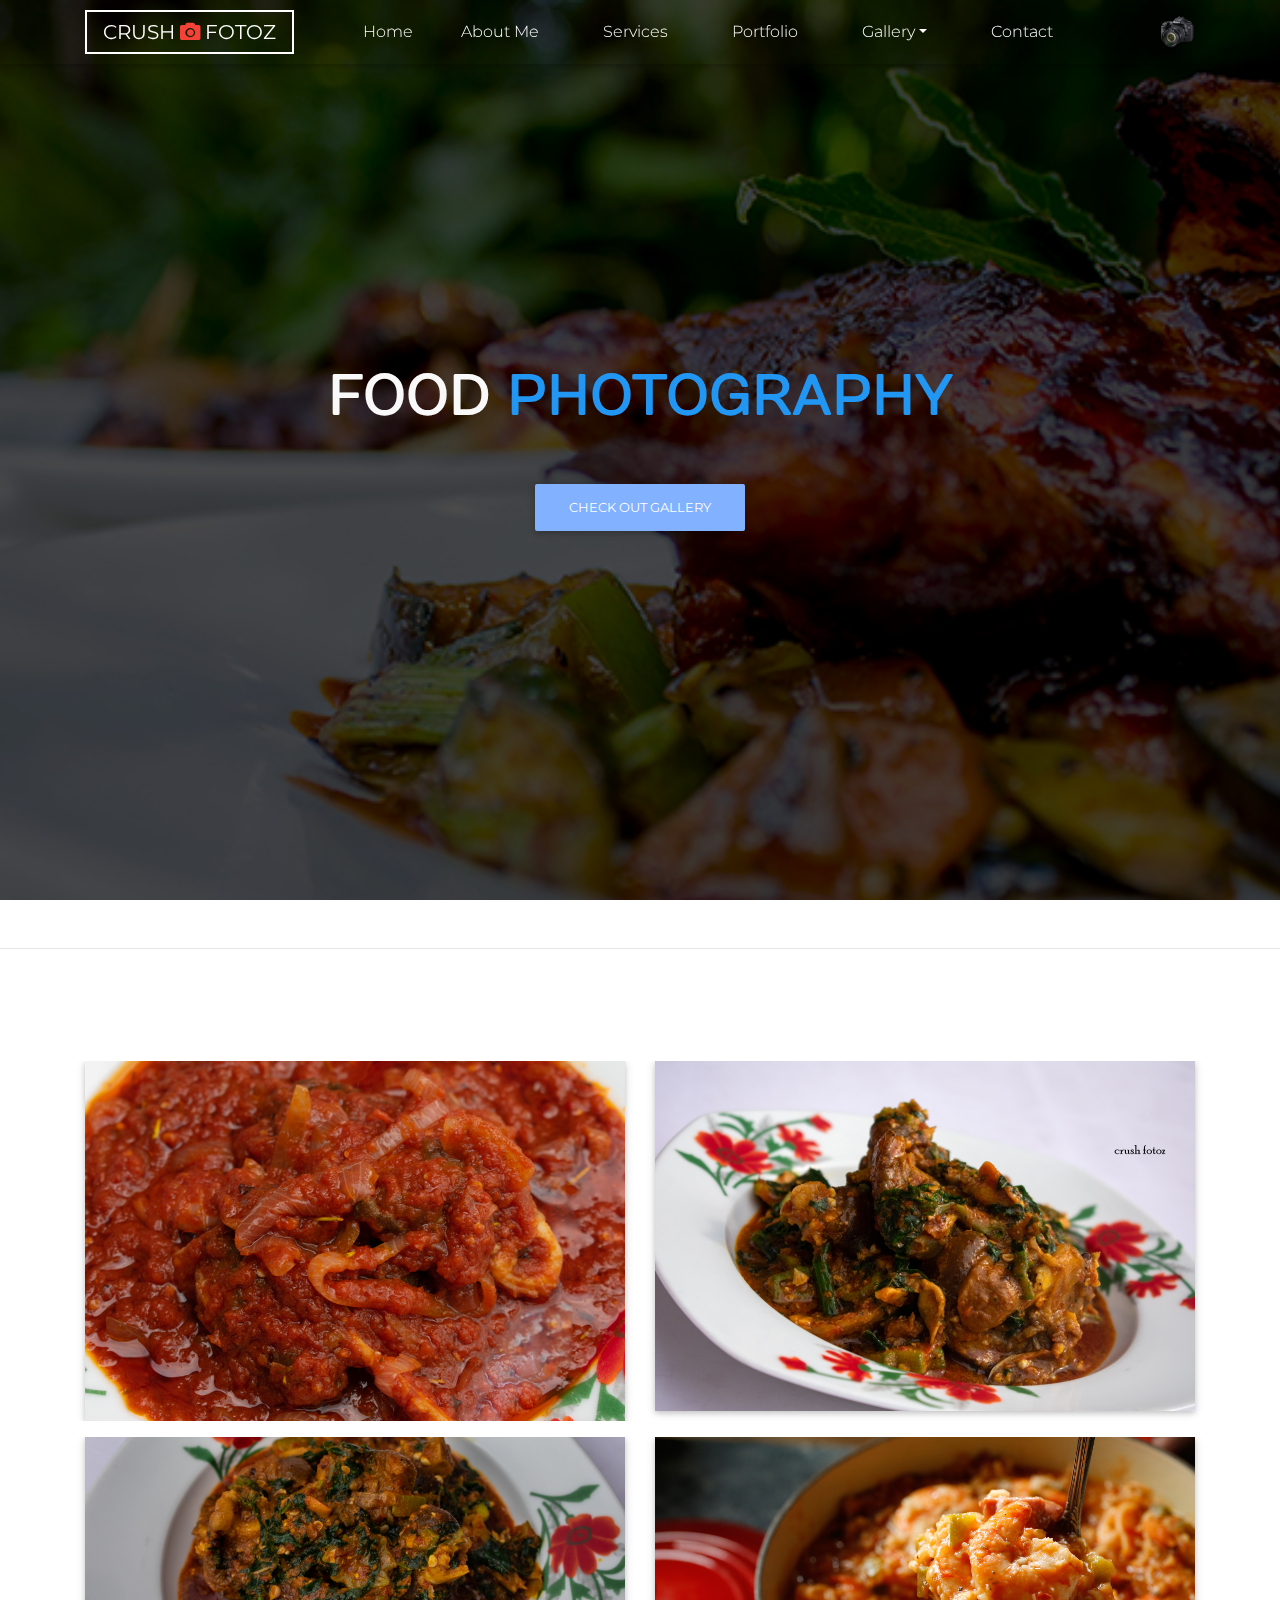
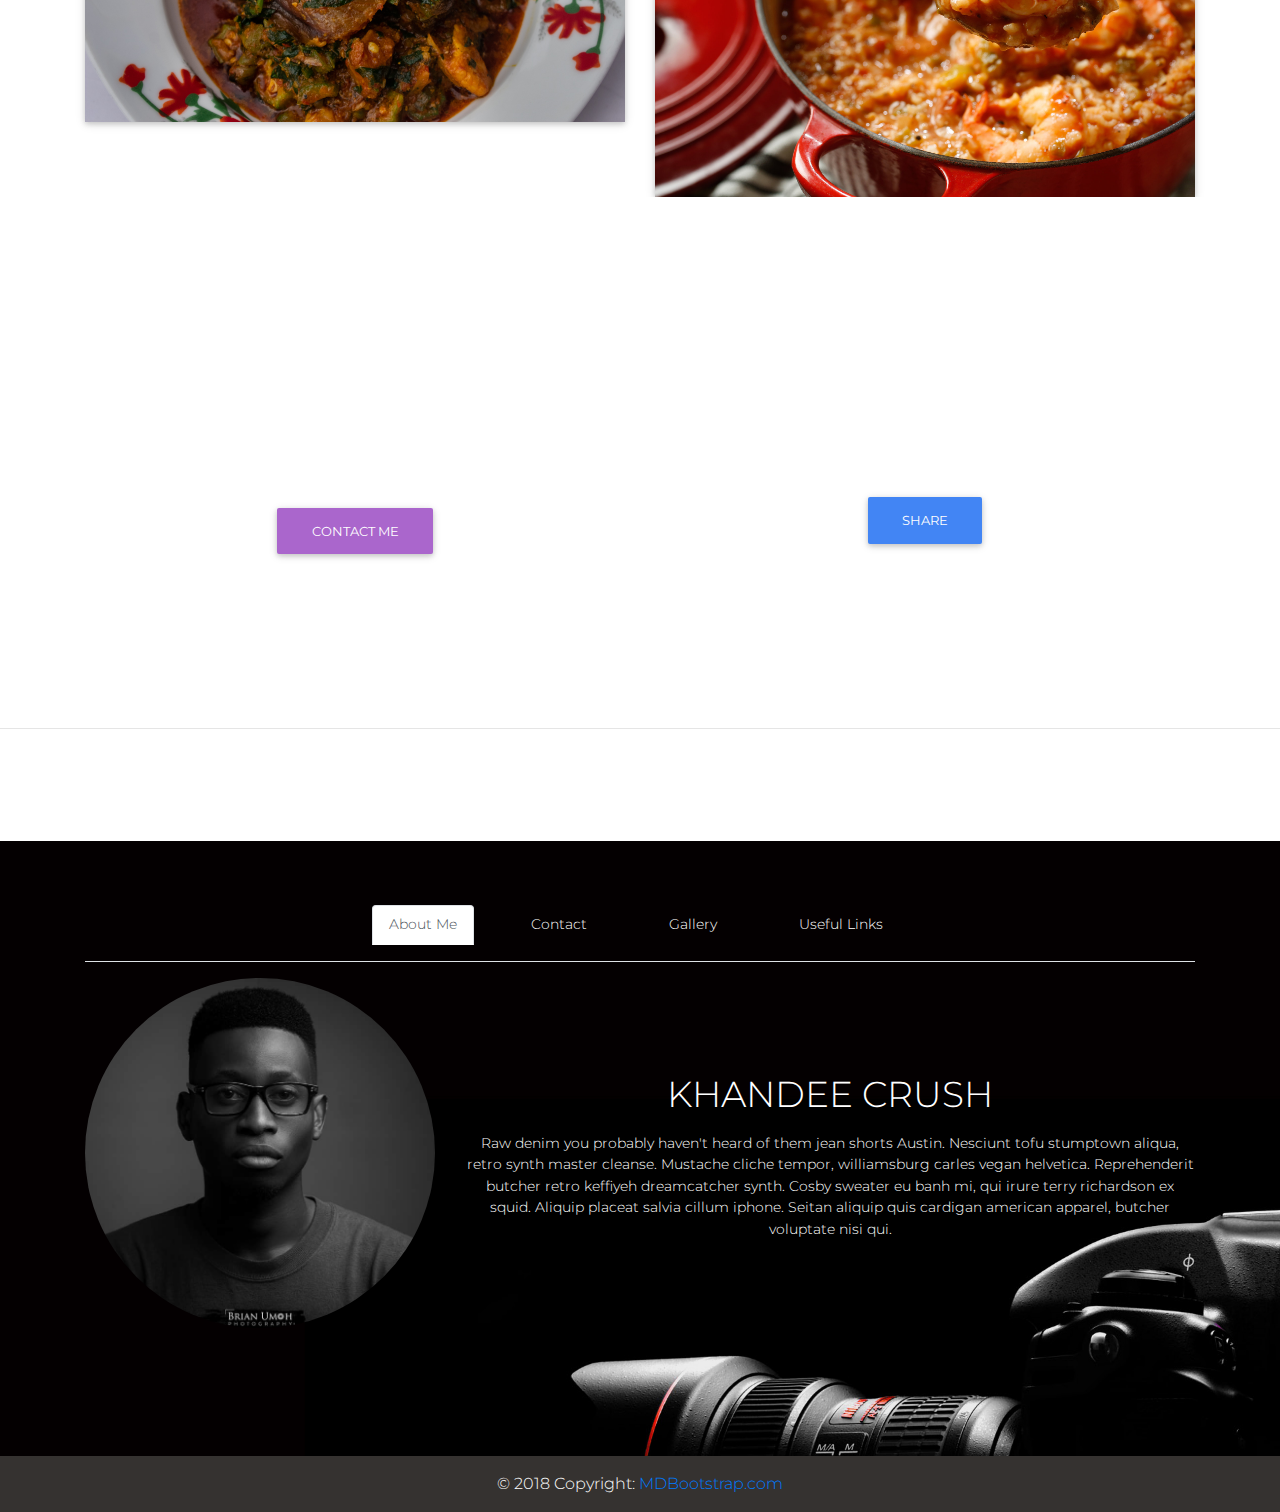
<file: food.html>
<!DOCTYPE html>
<html lang="en">
<head>
  <meta charset="utf-8">
  <meta content="width=device-width, initial-scale=1, shrink-to-fit=no"
        name="viewport">
  <meta content="ie=edge"
        http-equiv="x-ua-compatible">
  <title>Crush | Photoz</title>
  <link href="https://fonts.googleapis.com/css?family=Montserrat+Alternates"
        rel="stylesheet">
  <link href="https://fonts.googleapis.com/css?family=Numans" rel="stylesheet">

  <link href="https://fonts.googleapis.com/css?family=Rye"
        rel="stylesheet">
  <link href="https://fonts.googleapis.com/css?family=Montserrat"
        rel="stylesheet"><!-- Font Awesome -->
  <link href="https://use.fontawesome.com/releases/v5.7.0/css/all.css"
        rel="stylesheet"><!-- Bootstrap core CSS -->
  <link href="css/bootstrap.min.css"
        rel="stylesheet"><!-- Material Design Bootstrap -->
  <link href="css/mdb.min.css"
        rel="stylesheet"><!-- Your custom styles (optional) -->
  <link href="css/beauty.css"
        rel="stylesheet">
        <style>
            a:hover, .dropdown:hover .dropdown-toggle {
              background-color: slategray;;
              border-radius:10px;
            }
            </style>
</head>
<body>
  <!-- Main navigation -->
  <header>
    <nav class="navbar navbar-dark navbar-expand-md fixed-top scrolling-navbar container-fluid">
      <div class="container">
        <a class="navbar-brand px-0" href="index.html"><strong class="crush-brand px-3 py-2" style="font-family: 'Montserrat', sans-serif;">CRUSH <span class="red-text"><i class="fas fa-camera"></i></span> FOTOZ</strong></a>
        <button class="navbar-toggler" type="button" data-toggle="collapse" data-target="#navbarTogglerDemo02"
          aria-controls="navbarTogglerDemo02" aria-expanded="false" aria-label="Toggle navigation">
          <span class="navbar-toggler-icon"></span>
        </button>
        <div class="collapse navbar-collapse"
             id="navbarTogglerDemo02">
          <ul class="navbar-nav mx-auto smooth-scroll">
            <li class="nav-item px-2">
              <a class="nav-link"
                  href="index.html">Home <span class="sr-only">(current)</span></a>
            </li>
            <hr class="py-0 my-0">
            <li class="nav-item px-4">
              <a class="nav-link"
                  data-offset="90"
                  href="about.html">About Me</a>
            </li>
            <hr class="py-0 my-0">
            <li class="nav-item px-4">
              <a class="nav-link"
                  
                  href="services.html"
                  data-offset="90">Services</a>
                  
            </li>
            <hr class="py-0 my-0">
            
            <li class="nav-item px-4">
              <a class="nav-link"
                  data-offset="90"
                  href="portfolio.html">Portfolio</a>
            </li>
            <hr class="py-0 my-0">
            <li class="nav-item px-4 dropdown">
              <a class="nav-link dropdown-toggle"
                  data-toggle="dropdown"
                  role="hover"
                  aria-haspopup="true"
                  aria-expanded="false"
                  data-offset="30">Gallery</a>
              <ul class="dropdown-menu text-center font-weight-bold" style="background-color:#353230">

                <li class="nav-item font-weight-bold px-2 py-0">
                  <a href="outdoor.html" class="nav-link white-text">Outdoor Photos</a>
                </li>
                <hr class="py-0 my-0">
                <li class="nav-item font-weight-bold px-2 py-0">
                  <a href="beauty.html" class="nav-link white-text">Beauty Photos</a>
                </li>

                <li class="nav-item font-weight-bold px-2 py-0">
                  <a href="food.html" class="nav-link white-text">Food Gallery</a>
                </li>
                <hr class="py-0 my-0">
                <li class="nav-item font-weight-bold px-2 py-0">
                  <a href="portrait.html" class="nav-link white-text">Portrait Photos</a>
                </li>
              </ul>
            </li>
            <hr class="py-0 my-0">
            <li class="nav-item px-4">
              <a class="nav-link"
                  data-offset="90"
                  data-toggle="modal"
                  href="#exampleModal">Contact</a>
                  
            </li>
          </ul><!-- Social Icon  -->
          <ul class="navbar-nav ml-auto nav-flex-icons">
            <li class="nav-item avatar">
              <a class="nav-link p-0"
                  href="#"><img alt="avatar image"
                   class="rounded-circle z-depth-0"
                   height="35"
                   src="images/7d-side-icon.png"></a>
            </li>
          </ul>
        </div>
      </div>
    </nav><!-- Navbar -->
    <div class="view jarallax mb-5"
    data-jarallax='{"speed": 0.2}'
    style="background-image: url('Food Photography/food background 5.png'); background-repeat: no-repeat; background-size: cover; background-position: center center;">
 <!-- Mask & flexbox options-->
 <div class="mask rgba-black-strong d-flex justify-content-center align-items-center">
   <!-- Content -->
   <div class="container">
     <!--Grid row-->
     <div class="row px-1">
       <!--Grid column-->
       <div class="col-md-12 white-text text-center">
         <h1 class="display-4 mb-0 pt-md-5 pt-5 text-uppercase font-weight-bold wow fadeInDown"
             data-wow-delay="0.3s"
             style="font-family: 'Numans', sans-serif; color:#f9f9f9">Food<a class="blue-text font-weight-bold"> Photography</a></h1>
         
         <div class="wow fadeInDown py-5"
              data-wow-delay="0.3s">
           <a href="#Gallery" class="btn btn-light-blue">Check out gallery</a>
         </div>
       </div><!--Grid column-->
     </div><!--Grid row-->
   </div><!-- Content -->
 </div><!-- Mask & flexbox options-->
</div><!-- Full Page Intro -->




<hr class="py-5 mt-5">


<section class="container" id="Gallery">
<div class="row">
        <div class="col-md-6 mb-3 view zoom">
  
                <a href="Food Photography/food 4.jpg">
                  <img src="Food Photography/food 4.jpg" class="img-fluid z-depth-1"
                  alt="Responsive image">
                </a>
            
              </div>
              <!-- Grid column -->
            
              <!-- Grid column -->
              <div class="col-md-6 mb-3 view zoom">
            
                <a href="Food Photography/food 1.jpg">
                  <img src="Food Photography/food 1.jpg" class="img-fluid z-depth-1"
                  alt="Responsive image">
                </a>
            
              </div>

              <div class="col-md-6 mb-3 view zoom">
  
                    <a href="Food Photography/food 2.jpg">
                      <img src="Food Photography/food 2.jpg" class="img-fluid z-depth-1"
                      alt="Responsive image">
                    </a>
                
                  </div>
                  <!-- Grid column -->
                
                  <!-- Grid column -->
                  <div class="col-md-6 mb-3 view zoom">
                
                    <a href="Food Photography/food 3.jpg">
                      <img src="Food Photography/food 3.jpg" class="img-fluid z-depth-1"
                      alt="Responsive image">
                    </a>
                
                  </div>
</div>
</section>


<section>
  
  <div class="modal fade" id="exampleModal" tabindex="-1" role="dialog" aria-labelledby="exampleModalLabel" aria-hidden="true">
    <div class="modal-dialog modal-lg wow animated zoomIn" role="document">
      <div class="modal-content">
        <div class="modal-header">
          <h5 class="modal-title text-uppercase" id="exampleModalLabel">Contact <span class="purple-text">Me</span> </h5>
          <button type="button" class="close" data-dismiss="modal" aria-label="Close">
            <span aria-hidden="true">&times;</span>
          </button>
        </div>
        <div class="modal-body">
          <h4 class="h4-responsive">
           In need of a Photographer?
          </h4>
        </div>
        <div class="modal-footer wow animated slideInDown" data-wow-delay="0.2s">
          <button type="button" class="btn btn-dark btn-md" data-dismiss="modal">Nah! <i class="far fa-grin-wink"></i></button>
          <button type="button" class="btn btn-primary btn-md" data-toggle="modal" data-target="#exampleModal2">Definitely! <i class="far fa-grin-wink"></i></button>
      </div>
    </div>
  </div>
  <!-- contact modal -->
  <div class="container">
      <div class="modal fade" id="exampleModal2" tabindex="-1" role="dialog" aria-labelledby="exampleModalLabel" aria-hidden="true">
          <div class="modal-dialog modal-lg wow animated zoomIn" role="document">
            <div class="modal-content">
              <div class="modal-header container">
                <h5 class="modal-title text-uppercase" id="exampleModalLabel">Contact <span class="purple-text">Me</span></h5>
                <button type="button" class="close" data-dismiss="modal" aria-label="Close">
                  <span aria-hidden="true">&times;</span>
                </button>
              </div>
              <div class="modal-body container">
                <div class="row">
                  <div class="col-6">
                      <h6 class="h6-responsive text-center">
                        You can send me an email below <br> 👇
                      </h6>
                      <div class="text-center py-4 wow animated zoomIn" data-wow-delay="0.2s">
                        <button type="button" class="btn btn-info" data-target="#modalContactForm" data-toggle="modal">Send an E-mail  <i class="fas fa-envelope"></i></button>
                      </div>
                  </div>
                  
                  <div class="col-6 text-center">
                      <h6 class="h6-responsive">
                        Give me a ring ☎ also if you feel like <br> 👇
                      </h6>
                      <div class="text-center py-4">
                        <a class="btn btn-secondary wow animated zoomIn" data-wow-delay="0.2s" href="tel:+2348100676657">Make a call  <i class="fas fa-phone"></i></a>
                      </div>
                    </div>
                  </div>
                  <hr>
                  <div class="col-12">
                      <h6 class="h6-responsive text-center">
                        You can also chat me up on social media platforms down below <br> 👇
                      </h6>
                      <div class="container text-center">
                        <div class="row py-4">
                            <div class="col-6 wow animated zoomIn" data-wow-delay="0.2s">
                                <a href="https://api.whatsapp.com/send?phone=2349059790930" class="btn btn-rounded" target="_blank" style="background-color:#25D366;">
                                  <i class="fab fa-whatsapp"></i> Whatsapp</a>
                              </div>
                              <div class="col-6 wow animated zoomIn" data-wow-delay="0.2s">
                                <a href="https://m.me/moses.chukwunekwu.3" target="_blank" class="btn btn-rounded" style="background-color:#0084ff;">
                                  <i class="fab fa-facebook-messenger"></i> Messenger
                                </a>
                              </div>
                        </div>
                        
                      </div>
                  
                </div>
              </div>
              <div class="modal-footer container">
            </div>
          </div>
        </div>
        <!-- contact modal -->
  </div>
  
  </section>




  <section class="py-5 my-5 contact-section px-4 text-center white-text"
  style="background-image: url('images/94988-cool-background-black-1920x1080-for-ipad-pro.jpg');
  background-attachment: fixed;
  background-position: center;
  background-repeat: no-repeat;
  background-size: cover;">
    <div class="container">
      <div class="row">
        <div class="col-md-6 py-4">
          <h2 class="h2-responsive font-weight-bold">Contact Me</h2>
          <h4 class="h4-responsive">Need a Photographer?</h4>
          <p>Feel free to reach out to me.</p>
          <div aria-hidden="true"
               aria-labelledby="myModalLabel"
               class="modal fade"
               id="modalContactForm"
               role="dialog"
               tabindex="-1">
            <div class="modal-dialog modal-lg wow animated zoomIn"
                 role="document">
              <div class="modal-content">
                <div class="modal-header text-center">
                  <h4 class="modal-title w-100 font-weight-bold">Write me</h4><button aria-label="Close"
                       class="close"
                       data-dismiss="modal"
                       type="button"><span aria-hidden="true">&times;</span></button>
                </div>
                <div class="modal-body mx-3">
                  <div class="md-form mb-5">
                    <input class="form-control validate"
                         id="form34"
                         type="text"> <label data-error="wrong"
                         data-success="right"
                         for="form34">Your name</label>
                  </div>
                  <div class="md-form mb-5">
                    <input class="form-control validate"
                         id="form29"
                         type="email"> <label data-error="wrong"
                         data-success="right"
                         for="form29">Your email</label>
                  </div>
                  <div class="md-form mb-5">
                    <input class="form-control validate"
                         id="form32"
                         type="text"> <label data-error="wrong"
                         data-success="right"
                         for="form32">Subject</label>
                  </div>
                  <div class="md-form">
                    <textarea class="md-textarea form-control"
                         id="form8"
                         rows="4"
                         type="text"></textarea> <label data-error="wrong"
                         data-success="right"
                         for="form8">Your message</label>
                  </div>
                </div>
                <div class="modal-footer d-flex justify-content-center">
                  <button class="btn btn-unique">Send</button>
                </div>
              </div>
            </div>
          </div>
          <div class="text-center py-5 animated wow bounce infinite">
            <a class="btn btn-secondary"
                  data-offset="90"
                  data-toggle="modal"
                  href="#exampleModal">Contact Me</a>
          </div>
        </div>
        <div class="col-md-6 py-4">
          <h2 class="h2-responsive font-weight-bold">Share</h2>
          <p>Don't forget to tell your friends and families about me, feel free to share my page with everyone</p><!-- Button trigger modal-->
          <div class="py-5">
            <button class="btn btn-primary animated wow bounce infinite"
                 data-target="#modalSocial"
                 data-toggle="modal"
                 type="button">Share</button>
          </div><!--Modal: modalSocial-->
          <div aria-hidden="true"
               aria-labelledby="myModalLabel"
               class="modal fade"
               id="modalSocial"
               role="dialog"
               tabindex="-1">
            <div class="modal-dialog cascading-modal"
                 role="document">
              <!--Content-->
              <div class="modal-content">
                <!--Header-->
                <div class="modal-header light-blue darken-3 white-text">
                  <h4 class="title">Spread the word!</h4><button aria-label="Close"
                       class="close"
                       data-dismiss="modal"
                       type="button"><span aria-hidden="true">&times;</span></button>
                </div><!--Body-->
                <div class="modal-body mb-0 text-center">
                  <!--Facebook-->
                  <a class="btn btn-md btn-outline-dark blue-text rounded">facebook</a> <a class="btn btn-md btn-outline-dark blue-text rounded">twitter</a> <a class="btn btn-md btn-outline-dark blue-text rounded">gmail</a> <a class=
                  "btn btn-md btn-outline-dark blue-text rounded">linked-in</a> <a class="btn btn-md btn-outline-dark blue-text rounded">instagram</a>
                </div>
              </div><!--/.Content-->
            </div>
          </div><!--Modal: modalSocial-->
        </div>
      </div>
    </div>
  </section>

  <hr class="py-5 mt-5">

  <section id="footer-page">
    <footer class="page-footer font-small indigo"
            style="background-image:url('images/CA0TVG.jpg');background-repeat: no-repeat; background-position: center center; background-size: cover;">
      <!-- Footer Links -->
      <div class="d-flex justify-content-center align-items-center">
        <div class="container text-center py-5">
          <ul class="nav nav-tabs d-flex justify-content-center"
              id="myTab"
              role="tablist">
            <li class="nav-item px-3 my-3">
              <a aria-controls="home"
                  aria-selected="true"
                  class="nav-link active"
                  data-toggle="tab"
                  href="#home"
                  id="home-tab"
                  role="tab">About Me</a>
            </li>
            <li class="nav-item px-4 my-3">
              <a aria-controls="profile"
                  aria-selected="false"
                  class="nav-link"
                  data-toggle="tab"
                  href="#contact"
                  id="profile-tab"
                  role="tab">Contact</a>
            </li>
            <li class="nav-item px-4 my-3">
              <a aria-controls="contact"
                  aria-selected="false"
                  class="nav-link"
                  data-toggle="tab"
                  href="#profile"
                  id="contact-tab"
                  role="tab">Gallery</a>
            </li>
            <li class="nav-item px-4 my-3">
              <a aria-controls="contact"
                  aria-selected="false"
                  class="nav-link"
                  data-toggle="tab"
                  href="#Useful-Links"
                  id="useful-links-tab"
                  role="tab">Useful Links</a>
            </li>
          </ul>
          <div class="tab-content"
               id="myTabContent">
            <div aria-labelledby="home-tab"
                 class="tab-pane fade show active py-3"
                 id="home"
                 role="tabpanel">
              <div class="row">
                <div class="col-md-4"><img alt="khandee-about-img"
                     class="img-fluid khandee-about-img"
                     src="images/FB_IMG_1551735468842.jpg"></div>
                <div class="col-md-8 d-flex align-items-center">
                  <div>
                    <h1 class="h1-responsive pt-4">KHANDEE CRUSH</h1>
                    <p class="mt-3">Raw denim you probably haven't heard of them jean shorts Austin. Nesciunt tofu stumptown aliqua, retro synth master cleanse. Mustache cliche tempor, williamsburg carles vegan helvetica. Reprehenderit butcher retro
                    keffiyeh dreamcatcher synth. Cosby sweater eu banh mi, qui irure terry richardson ex squid. Aliquip placeat salvia cillum iphone. Seitan aliquip quis cardigan american apparel, butcher voluptate nisi qui.</p>
                  </div>
                </div>
              </div>
            </div>
            <div aria-labelledby="profile-tab"
                 class="tab-pane fade py-3"
                 id="profile"
                 role="tabpanel">
              <h3 class="h3-responsive">Relish some of my mouth-dripping photo albums</h3>
              <div class="text-center py-3">
                <a class="btn btn-outline-white"
                     href="">View Gallery</a>
              </div>
            </div>
            <div aria-labelledby="contact-tab"
                 class="tab-pane fade py-3"
                 id="contact"
                 role="tabpanel">
              <h2 class="h2-responsive">Need a Photographer to cover your events?</h2>
              <p>Send Me a message down below or simply give me a ring ☎</p>
              <div class="text-center pt-2">
                <a class="btn btn-default btn-rounded mb-4"
                     data-target="#modalContactForm"
                     data-toggle="modal"
                     href="">Message me</a>
              </div>
              <h4 class="h4-responsive text-muted pb-4">tel: +2348100676657</h4>
              <h3 class="h3-responsive">Don't forget to spread the word</h3>
              <div class="py-5">
                <button class="btn btn-primary"
                     data-target="#modalSocial"
                     data-toggle="modal"
                     type="button">Share</button>
              </div>
            </div>
            <div aria-labelledby="profile-tab"
                 class="tab-pane fade py-3"
                 id="Useful-Links"
                 role="tabpanel">
              <ul class="list-unstyled text-center d-flex justify-content-center align-items-center">
                <div class="row px-3">
                  <div class="col-md-3">
                  
                      <li>
                        <a class="btn btn-outline-white"
                            href="">Home</a>
                      </li>
                    
                  </div>
                  <div class="col-md-3">
                    
                      <li>
                        <a class="btn btn-outline-white"
                            href="">Pricing</a>
                      </li>
                    
                  </div>
                  <div class="col-md-3">
                    
                      <li>
                        <a class="btn btn-outline-white"
                            href="">Gallery</a>
                      </li>
                    
                  </div>
                  <div class="col-md-3">
                    
                      <li>
                        <a class="btn btn-outline-white"
                            href="">Scenery</a>
                      </li>
                    
                  </div>
                </div>
              </ul>
            </div>
          </div>
        </div>
      </div><!-- Grid row-->

      <!-- Grid row-->
      <div class="row pb-3">
        <!-- Grid column -->
        <div class="col-md-12">
          <div class="mb-5 flex-center">
            <!-- Facebook -->
            <a class="fb-ic"></a> <!-- Twitter -->
             <a class="tw-ic"></a> <!-- Google +-->
             <a class="gplus-ic"></a> <!--Linkedin -->
             <a class="li-ic"></a> <!--Instagram-->
             <a class="ins-ic"></a> <!--Pinterest-->
             <a class="pin-ic"></a>
          </div>
        </div><!-- Grid column -->
      </div><!-- Grid row-->
    </footer>
  </section><!-- Copyright -->
  <div class="footer-copyright text-center py-3 white-text">
    © 2018 Copyright: <a href="https://mdbootstrap.com/education/bootstrap/">MDBootstrap.com</a>
  </div><!-- Copyright -->
    






















    <script src="js/jquery-3.3.1.min.js"
    type="text/javascript"></script> <!-- Bootstrap tooltips -->

<script src="js/popper.min.js"
    type="text/javascript"></script> <!-- Bootstrap core JavaScript -->

<script src="js/bootstrap.min.js"
    type="text/javascript"></script> <!-- MDB core JavaScript -->

<script src="js/mdb.js"
    type="text/javascript"></script> 


    <script>// MDB Lightbox Init
        $(function () {
        $("#mdb-lightbox-ui").load("mdb-addons/mdb-lightbox-ui.html");
        });
    </script>
<script>


  new WOW().init();
</script> <!--Google Maps-->

<script src="https://maps.google.com/maps/api/js"></script> <!-- Google Maps settings -->

<script>


    // Regular map
    function regular_map() {
      var var_location = new google.maps.LatLng(40.725118, -73.997699);
    
      var var_mapoptions = {
        center: var_location,
        zoom: 14
      };
    
      var var_map = new google.maps.Map(document.getElementById("map-container"),
        var_mapoptions);
    
      var var_marker = new google.maps.Marker({
        position: var_location,
        map: var_map,
        title: "New York"
      });
    }
  
    // Initialize maps
    google.maps.event.addDomListener(window, 'load', regular_map);
</script> <!-- Carousel options -->

<script>
  $('.carousel').carousel({
    interval: 3000,
  })
</script>
</body>
</html>
</file>
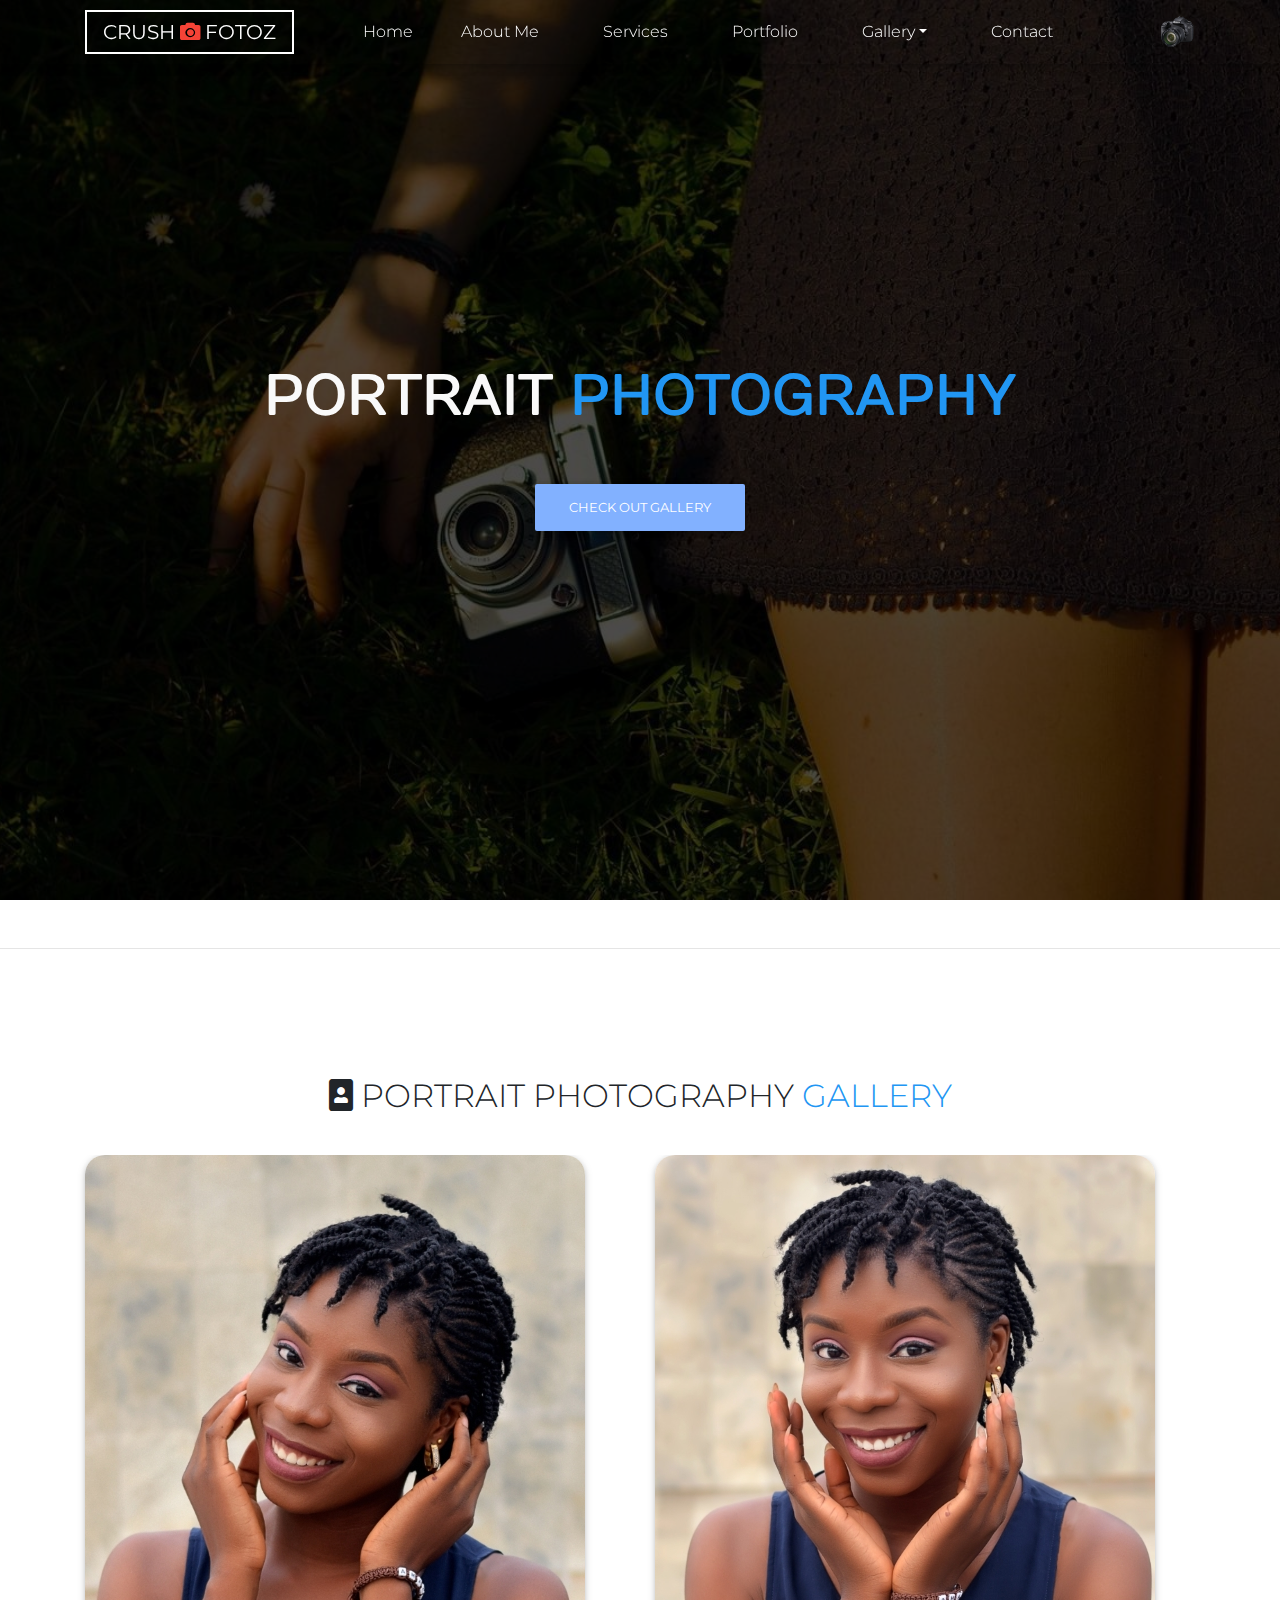
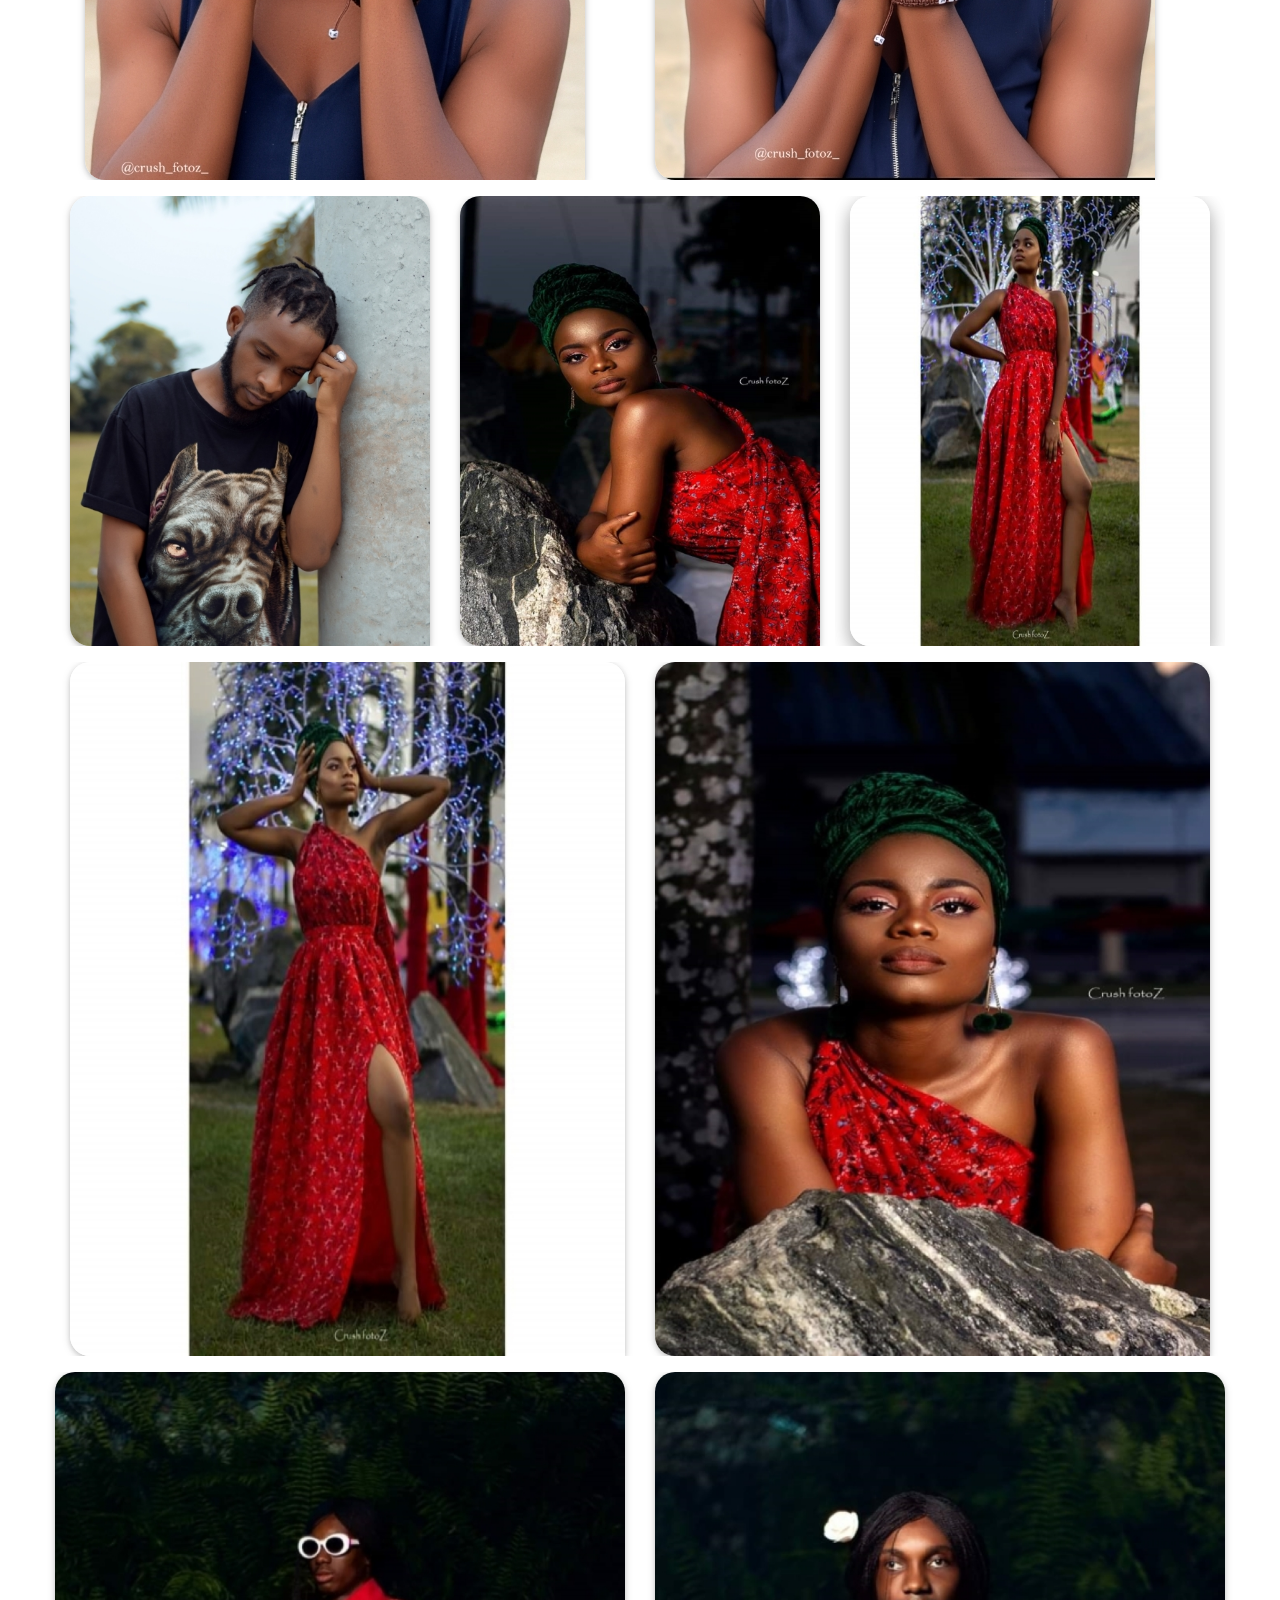
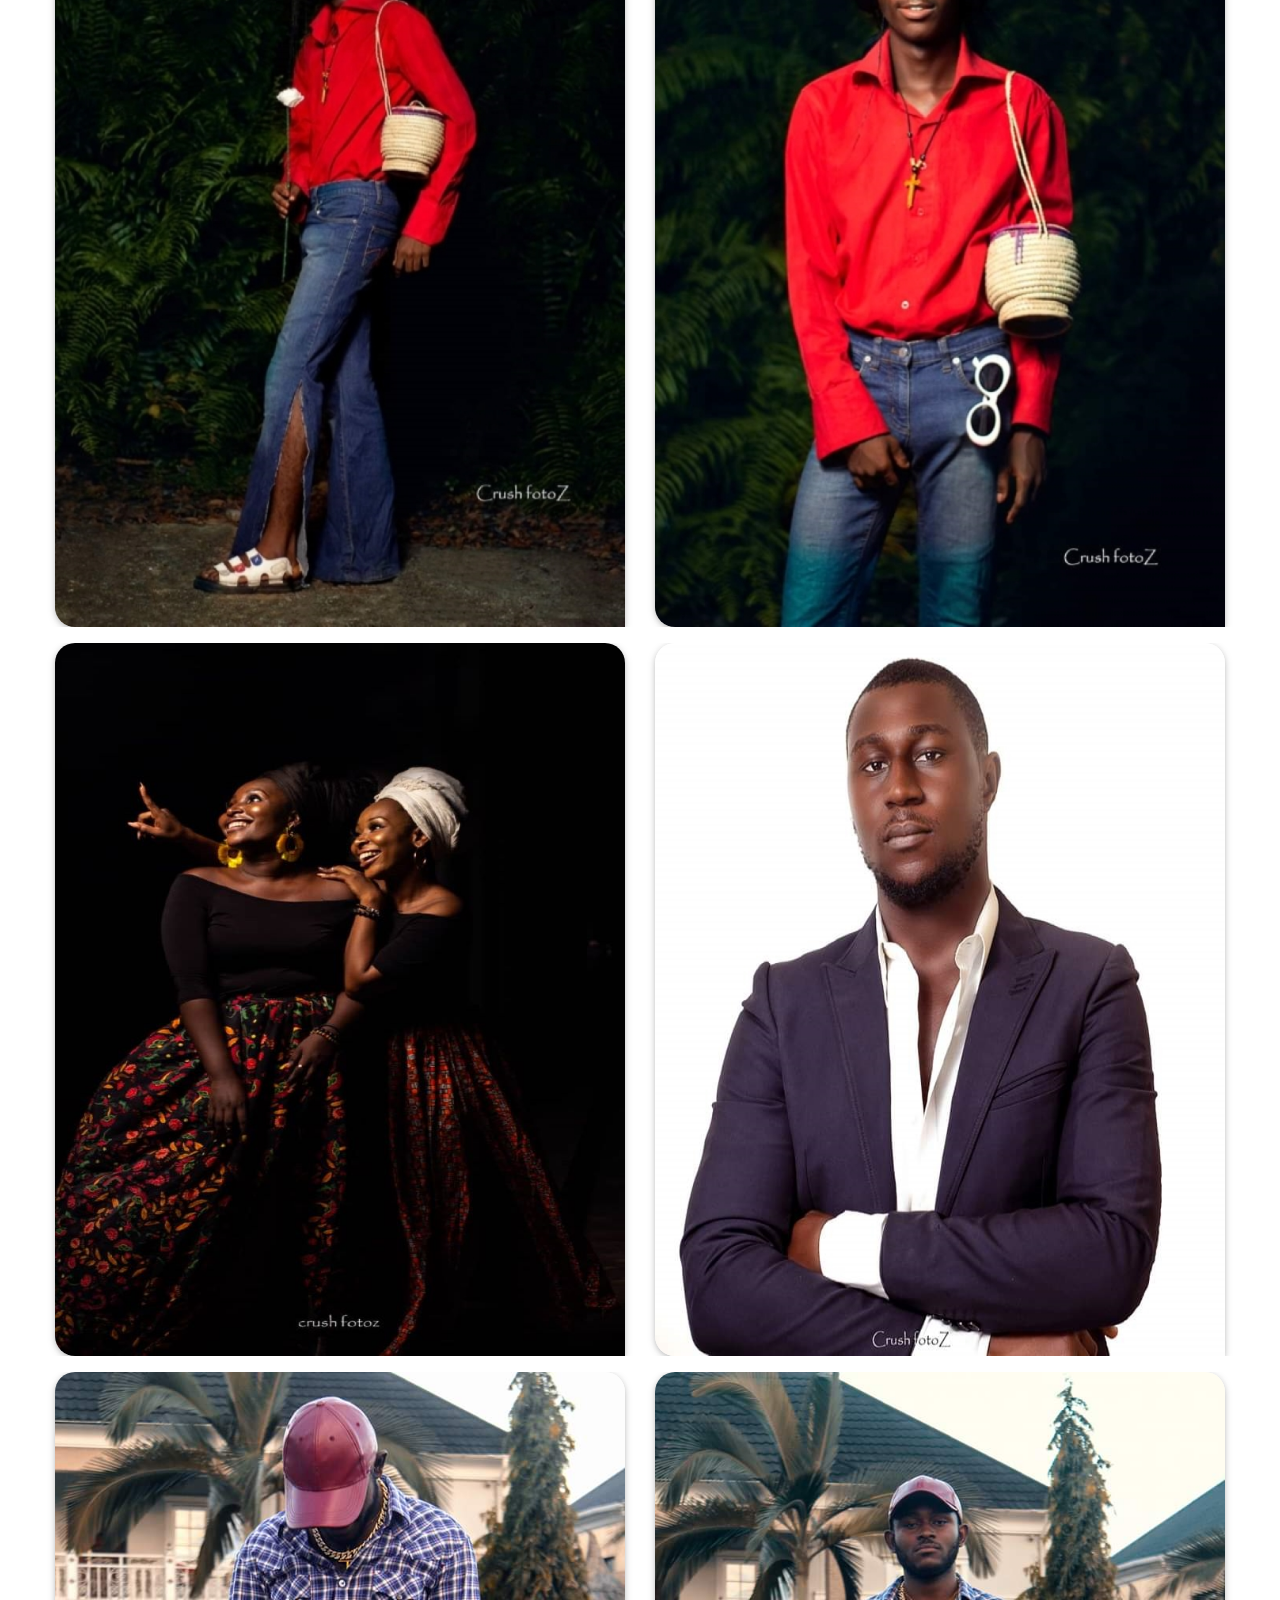
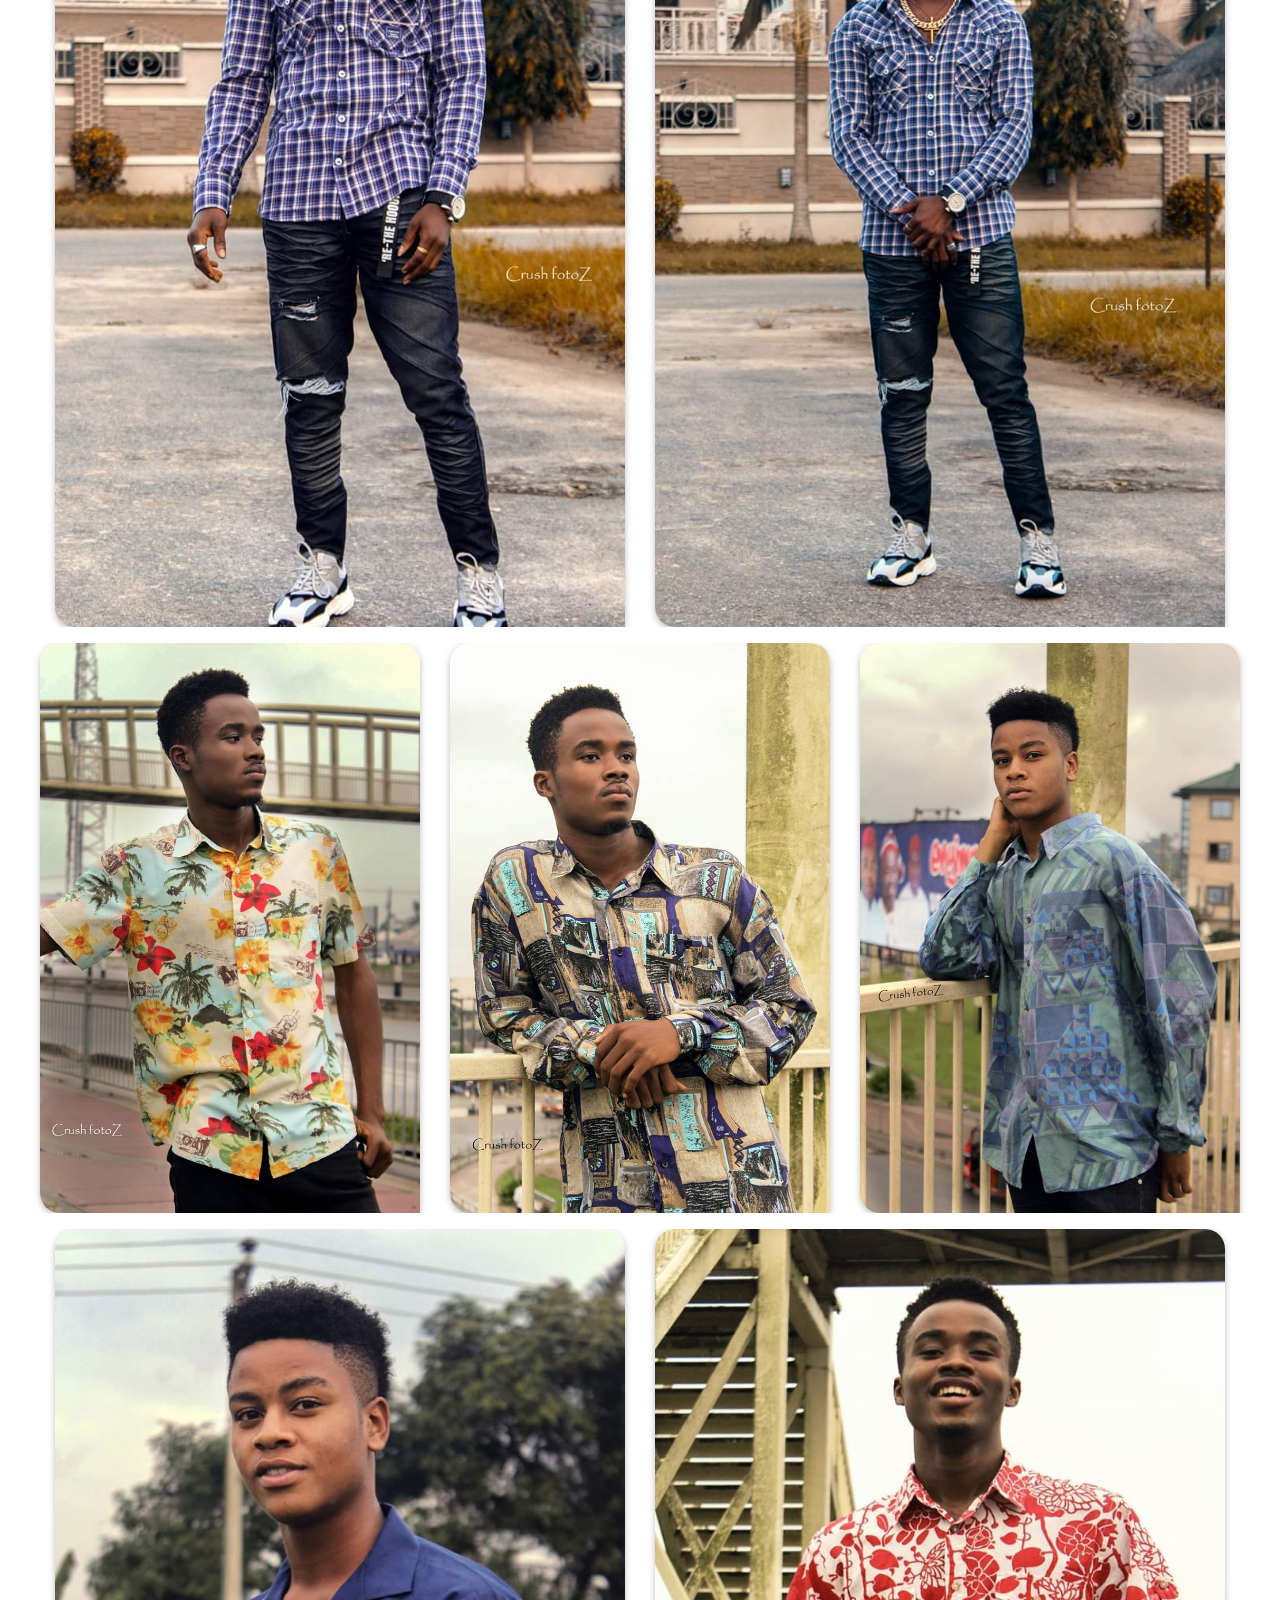
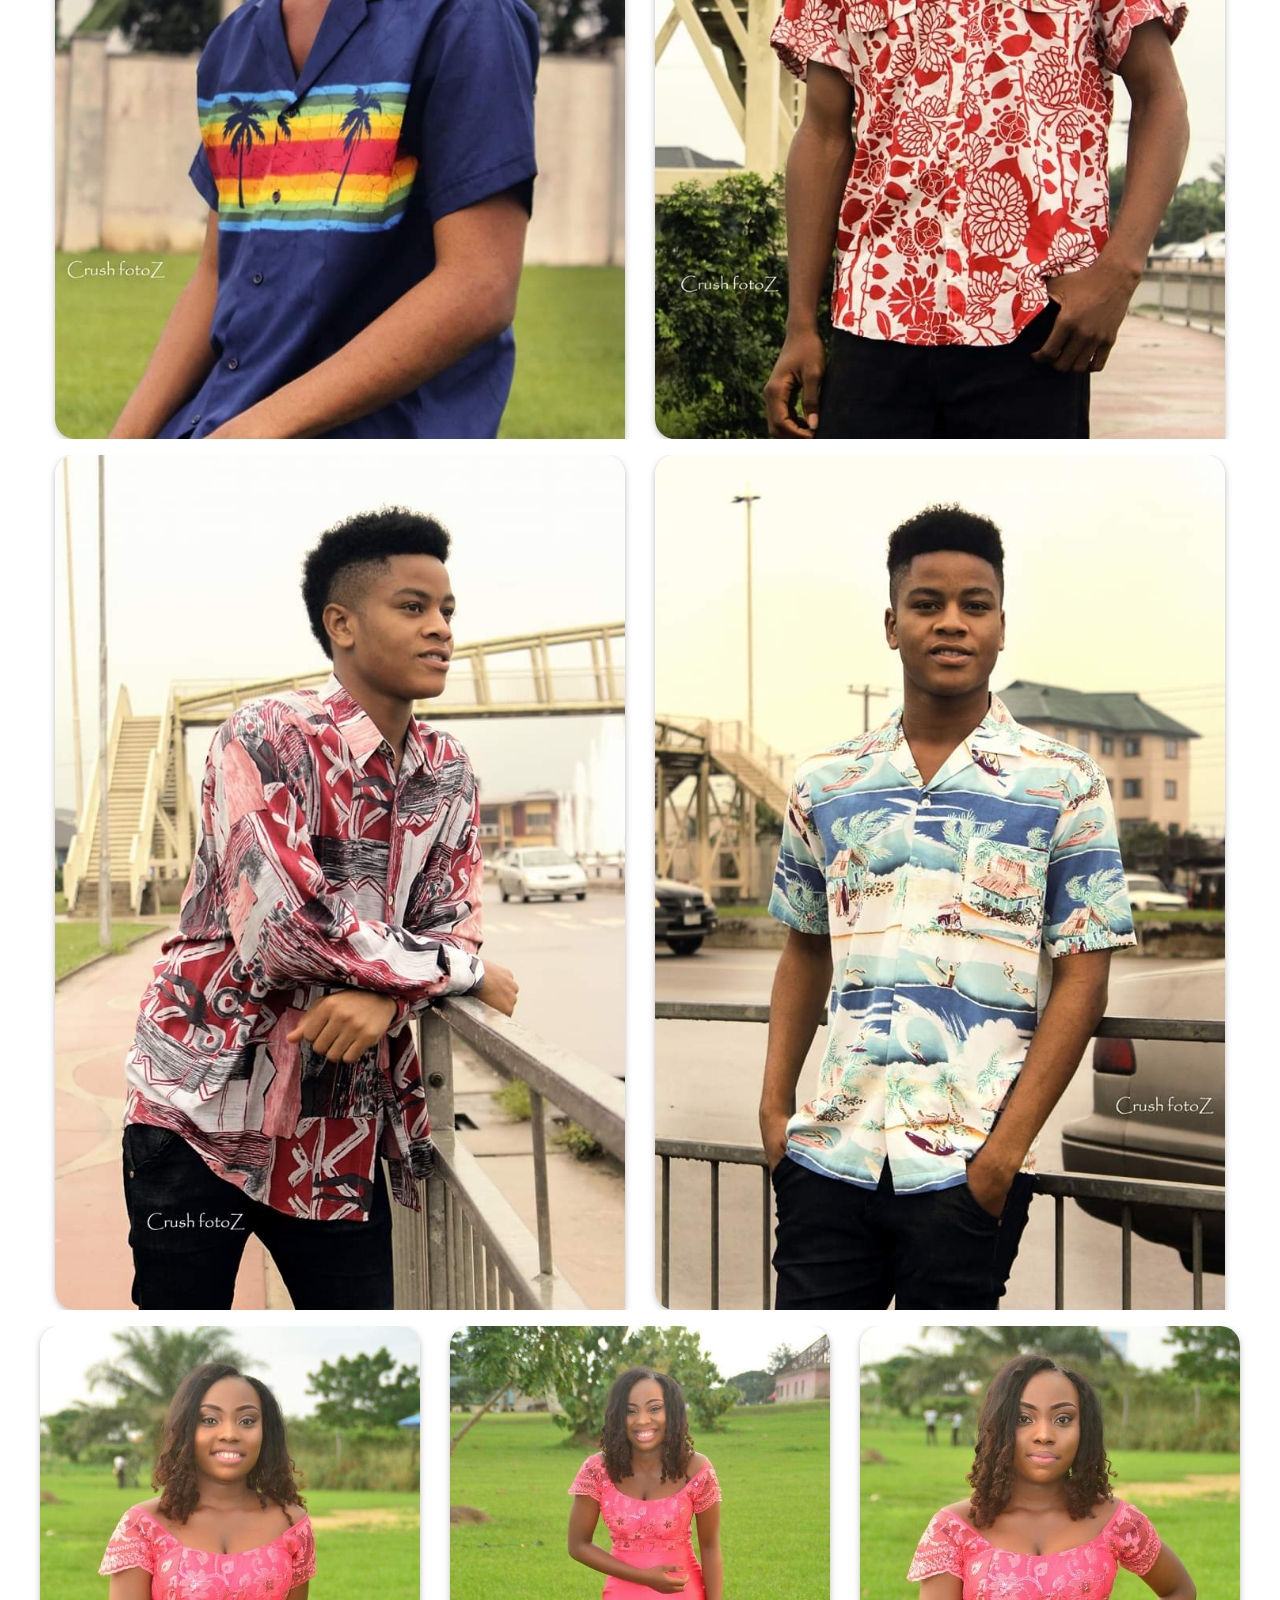
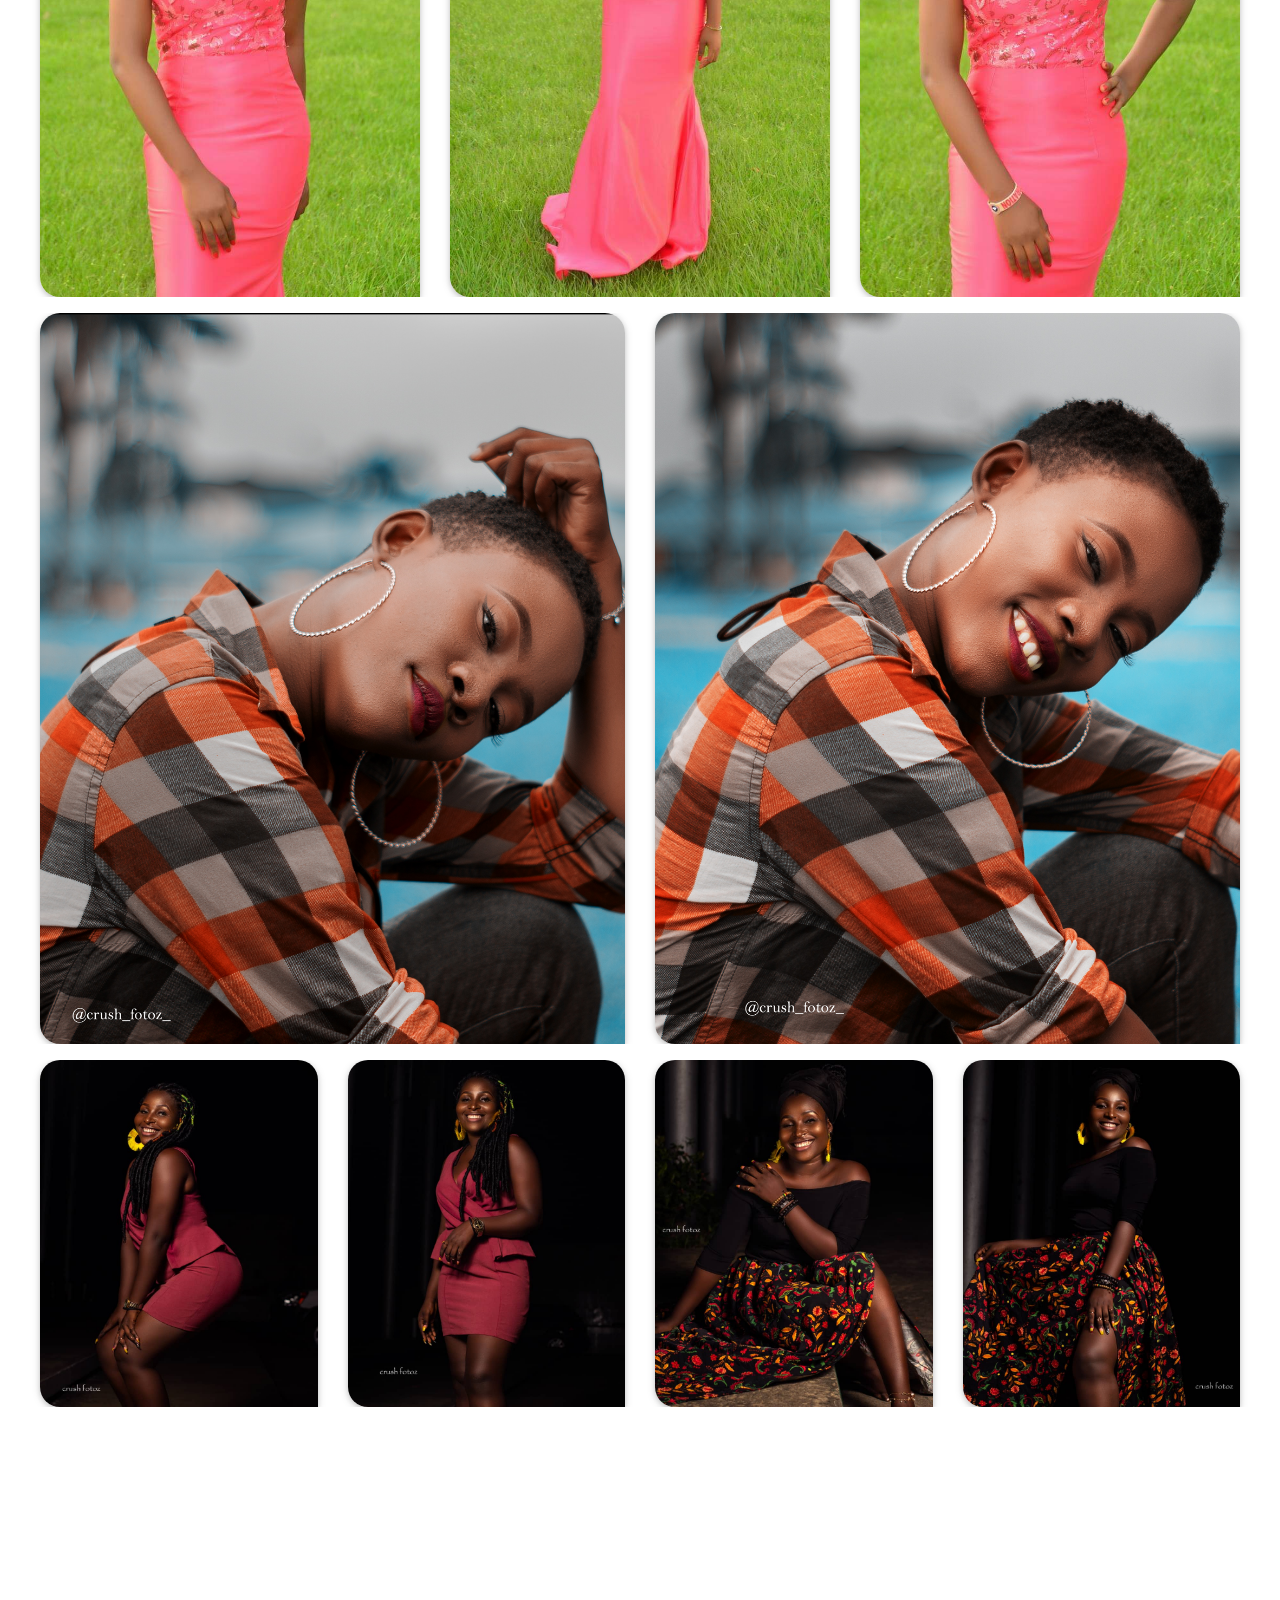
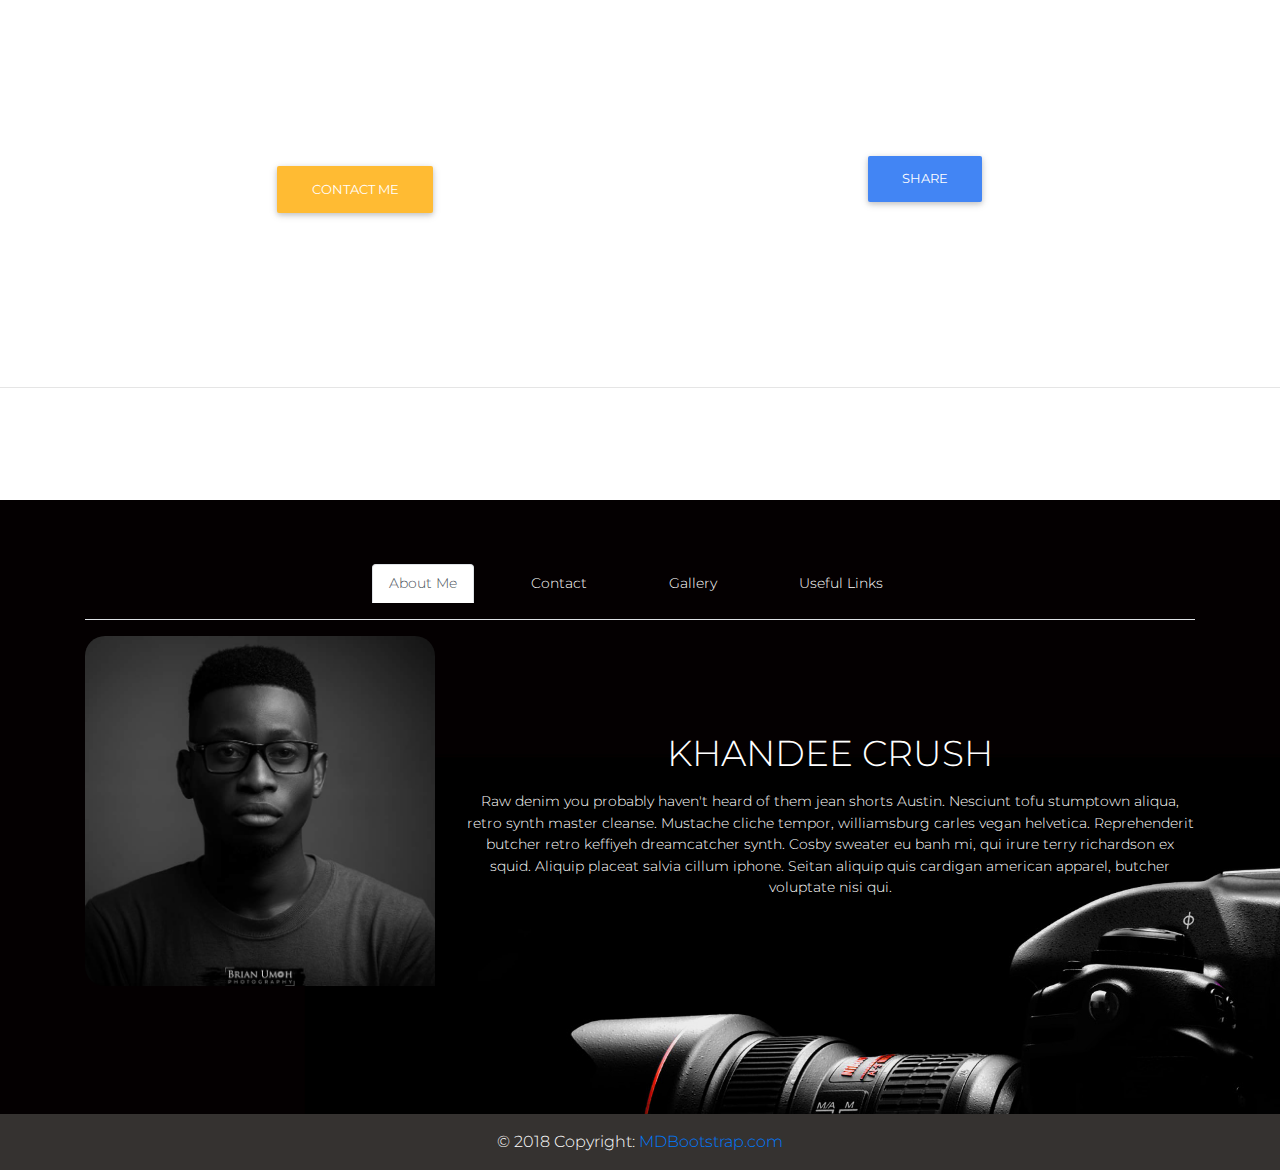
<file: portrait.html>
<!DOCTYPE html>
<html lang="en">
<head>
  <meta charset="utf-8">
  <meta content="width=device-width, initial-scale=1, shrink-to-fit=no"
        name="viewport">
  <meta content="ie=edge"
        http-equiv="x-ua-compatible">
  <title>Crush | Photoz</title>
  <link href="https://fonts.googleapis.com/css?family=Montserrat+Alternates"
        rel="stylesheet">
  <link href="https://fonts.googleapis.com/css?family=Numans" rel="stylesheet">

  <link href="https://fonts.googleapis.com/css?family=Rye"
        rel="stylesheet">
  <link href="https://fonts.googleapis.com/css?family=Montserrat"
        rel="stylesheet"><!-- Font Awesome -->
  <link href="https://use.fontawesome.com/releases/v5.7.0/css/all.css"
        rel="stylesheet"><!-- Bootstrap core CSS -->
  <link href="css/bootstrap.min.css"
        rel="stylesheet"><!-- Material Design Bootstrap -->
  <link href="css/mdb.min.css"
        rel="stylesheet"><!-- Your custom styles (optional) -->
  <link href="css/outdoor.css"
        rel="stylesheet">

        <style>
            a:hover, .dropdown:hover .dropdown-toggle {
              background-color: slategray;;
              border-radius:10px;
            }
            </style>
</head>
<body>
  <!-- Main navigation -->
  <header>
    <nav class="navbar navbar-dark navbar-expand-md fixed-top scrolling-navbar container-fluid">
      <div class="container">
        <a class="navbar-brand px-0" href="index.html"><strong class="crush-brand px-3 py-2" style="font-family: 'Montserrat', sans-serif;">CRUSH <span class="red-text"><i class="fas fa-camera"></i></span> FOTOZ</strong></a>
        <button class="navbar-toggler" type="button" data-toggle="collapse" data-target="#navbarTogglerDemo02"
          aria-controls="navbarTogglerDemo02" aria-expanded="false" aria-label="Toggle navigation">
          <span class="navbar-toggler-icon"></span>
        </button>
        <div class="collapse navbar-collapse"
             id="navbarTogglerDemo02">
          <ul class="navbar-nav mx-auto smooth-scroll">
            <li class="nav-item px-2">
              <a class="nav-link"
                  href="index.html">Home <span class="sr-only">(current)</span></a>
            </li>
            <hr class="py-0 my-0">
            <li class="nav-item px-4">
              <a class="nav-link"
                  data-offset="90"
                  href="about.html">About Me</a>
            </li>
            <hr class="py-0 my-0">
            <li class="nav-item px-4">
              <a class="nav-link"
                  
                  href="services.html"
                  data-offset="90">Services</a>
                              </li>
            <hr class="py-0 my-0">
            
            <li class="nav-item px-4">
              <a class="nav-link"
                  data-offset="90"
                  href="portfolio.html">Portfolio</a>
            </li>
            <hr class="py-0 my-0">
            <li class="nav-item px-4 dropdown">
              <a class="nav-link dropdown-toggle"
                  data-toggle="dropdown"
                  role="hover"
                  aria-haspopup="true"
                  aria-expanded="false"
                  data-offset="30">Gallery</a>
              <ul class="dropdown-menu text-center font-weight-bold" style="background-color:#353230">

                <li class="nav-item font-weight-bold px-2 py-0">
                  <a href="outdoor.html" class="nav-link white-text">Outdoor Photos</a>
                </li>
                <hr class="py-0 my-0">
                <li class="nav-item font-weight-bold px-2 py-0">
                  <a href="beauty.html" class="nav-link white-text">Beauty Photos</a>
                </li>
                <li class="nav-item font-weight-bold px-2 py-0">
                  <a href="food.html" class="nav-link white-text">Food Gallery</a>
                </li>
                <hr class="py-0 my-0">
                <li class="nav-item font-weight-bold px-2 py-0">
                  <a href="portrait.html" class="nav-link white-text">Portrait Photos</a>
                </li>
              </ul>
            </li>
            <hr class="py-0 my-0">
            <li class="nav-item px-4">
              <a class="nav-link"
                  data-offset="90"
                  data-toggle="modal"
                  href="#exampleModal">Contact</a>
                  
            </li>
          </ul><!-- Social Icon  -->
          <ul class="navbar-nav ml-auto nav-flex-icons">
            <li class="nav-item avatar">
              <a class="nav-link p-0"
                  href="#"><img alt="avatar image"
                   class="rounded-circle z-depth-0"
                   height="35"
                   src="images/7d-side-icon.png"></a>
            </li>
          </ul>
        </div>
      </div>
    </nav><!-- Navbar -->
    <div class="view jarallax mb-5"
    data-jarallax='{"speed": 0.2}'
    style="background-image: url('Portriats/screen-5.jpg'); background-repeat: no-repeat; background-size: cover; background-position: center center;">
 <!-- Mask & flexbox options-->
 <div class="mask rgba-black-strong d-flex justify-content-center align-items-center">
   <!-- Content -->
   <div class="container">
     <!--Grid row-->
     <div class="row px-1">
       <!--Grid column-->
       <div class="col-md-12 white-text text-center">
         <h1 class="display-4 mb-0 pt-md-5 pt-5 text-uppercase font-weight-bold wow fadeInDown"
             data-wow-delay="0.3s"
             style="font-family: 'Numans', sans-serif; color:#f9f9f9">Portrait<a class="blue-text font-weight-bold"> Photography</a></h1>
         
         <div class="wow fadeInDown py-5"
              data-wow-delay="0.3s">
           <a href="#Gallery" class="btn btn-light-blue">Check out gallery</a>
         </div>
       </div><!--Grid column-->
     </div><!--Grid row-->
   </div><!-- Content -->
 </div><!-- Mask & flexbox options-->
</div><!-- Full Page Intro -->
















<hr>
<section class="container py-5 my-5" id="Gallery">


  <div class="container py-3 my-3 text-center">
    <h2 class="h2-responsive text-uppercase">
        <i class="fas fa-portrait"></i> Portrait Photography <span class="blue-text">Gallery</span> 
    </h2>
  </div>
    <!-- Grid row -->
<div class="row">

    <!-- Grid column -->
    <div class="col-md-6 mb-3 view zoom">
        <a href="Portriats/portrait 1.jpg">
            <img src="Portriats/portrait 1.jpg" class="img-fluid z-depth-1" alt="Responsive image">
        </a>  
    </div>
    <!-- Grid column -->
    <div class="col-md-6 mb-3 view zoom">
        <a href="Portriats/portrait 2.jpg">
          <img src="Portriats/portrait 2.jpg" class="img-fluid z-depth-1" alt="Responsive image">
        </a>  
    </div>
          <!-- Grid column -->
  <!-- Grid row -->
  
  <!-- Grid row -->
  <div class="row">
  
    <!-- Grid column -->
    <div class="col-lg-4 col-md-12 mb-3 view zoom">
  <a href="Portriats/portrait 3.jpg">
    <img src="Portriats/portrait 3.jpg" class="img-fluid z-depth-1"
        alt="Responsive image">
  </a>
  
    </div>
    <!-- Grid column -->
  
    <!-- Grid column -->
    <div class="col-lg-4 col-md-6 mb-3 view zoom">
  <a href="Portriats/portrait 4.jpg">
    <img src="Portriats/portrait 4.jpg" class="img-fluid z-depth-1"
        alt="Responsive image">
  </a>
  
    </div>
    <!-- Grid column -->
  
    <!-- Grid column -->
    <div class="col-lg-4 col-md-6 mb-3 view zoom">
        <a href="Portriats/portrait 5.jpg">
          <img src="Portriats/portrait 5.jpg" class="img-fluid z-depth-2"
              alt="Responsive image">
        </a>
    </div>
    <!-- Grid column -->
  
  </div>
  <!-- Grid row -->
  
  <!-- Grid row -->
  <div class="row">
  
    <!-- Grid column -->
    <div class="col-md-6 mb-3 view zoom">
  <a href="Portriats/portrait 6.jpg">
    <img src="Portriats/portrait 6.jpg" class="img-fluid z-depth-1"
        alt="Responsive image">
  </a>
  
    </div>
    <!-- Grid column -->
  
    <!-- Grid column -->
    <div class="col-md-6 mb-3 view zoom">
  <a href="Portriats/portrait 7.jpg">
    <img src="Portriats/portrait 7.jpg" class="img-fluid z-depth-1"
        alt="Responsive image">
  </a>
  
    </div>
    <!-- Grid column -->
  
  <!-- Grid row -->
  <div class="row">
  
    <!-- Grid column -->
    <div class="col-md-6 mb-3 view zoom">
  <a href="Portriats/portrait 8.jpg">
    <img src="Portriats/portrait 8.jpg" class="img-fluid z-depth-1"
        alt="Responsive image">
  </a>
  
    </div>
    <!-- Grid column -->
  
    <!-- Grid column -->
    <div class="col-md-6 mb-3 view zoom">
  
      <a href="Portriats/portrait 9.jpg">
        <img src="Portriats/portrait 9.jpg" class="img-fluid z-depth-1"
        alt="Responsive image">
      </a>
  
    </div>
   
  
  </div>
  <!-- Grid row -->
  
  <!-- Grid row -->
  <div class="row">
  
    <!-- Grid column -->
    <div class="col-md-6 mb-3 view zoom">
  
      <a href="Portriats/portrait 44.jpg">
        <img src="Portriats/portrait 44.jpg" class="img-fluid z-depth-1"
        alt="Responsive image">
      </a>
  
    </div>
    <!-- Grid column -->
  
    <!-- Grid column -->
    <div class="col-md-6 mb-3 view zoom">
  
      <a href="Portriats/portrait 11.jpg">
        <img src="Portriats/portrait 11.jpg" class="img-fluid z-depth-1"
        alt="Responsive image">
      </a>
  
    </div>
    <!-- Grid column -->

     <!-- Grid column -->
     <div class="col-md-6 mb-3 view zoom">
  
      <a href="Portriats/portrait 14.jpg">
        <img src="Portriats/portrait 14.jpg" class="img-fluid z-depth-1"
        alt="Responsive image">
      </a>
  
    </div>
    <!-- Grid column -->
  
    <!-- Grid column -->
    <div class="col-md-6 mb-3 view zoom">
  
      <a href="Portriats/portrait 15.jpg">
        <img src="Portriats/portrait 15.jpg" class="img-fluid z-depth-1"
        alt="Responsive image">
      </a>
  
    </div>
    <!-- Grid column -->

  
  <div class="row">
  
    <!-- Grid column -->
    <!-- Grid column -->
  
    <!-- Grid column -->
    <div class="col-lg-4 col-md-6 mb-3 view zoom">
  
      <a href="Portriats/portrait 17.jpg">
        <img src="Portriats/portrait 17.jpg" class="img-fluid z-depth-1"
        alt="Responsive image">
      </a>
  
    </div>
    <!-- Grid column -->
  
    <!-- Grid column -->
    <div class="col-lg-4 col-md-6 mb-3 view zoom">
  
      <a href="Portriats/portrait 18.jpg">
        <img src="Portriats/portrait 18.jpg" class="img-fluid z-depth-1"
        alt="Responsive image">
      </a>
  
    </div>

    <div class="col-lg-4 col-md-6 mb-3 view zoom">
  
        <a href="Portriats/portrait 19.jpg">
          <img src="Portriats/portrait 19.jpg" class="img-fluid z-depth-1"
          alt="Responsive image">
        </a>
    
      </div>
    <!-- Grid column -->
  
  </div>

  <div class="col-md-6 mb-3 view zoom">
  
    <a href="Portriats/portrait 21.jpg">
      <img src="Portriats/portrait 21.jpg" class="img-fluid z-depth-1"
      alt="Responsive image">
    </a>

  </div>
  <!-- Grid column -->

  <!-- Grid column -->
  <div class="col-md-6 mb-3 view zoom">

    <a href="Portriats/portrait 22.jpg">
      <img src="Portriats/portrait 22.jpg" class="img-fluid z-depth-1"
      alt="Responsive image">
    </a>

  </div>
  <!-- Grid column -->

  <div class="col-md-6 mb-3 view zoom">
  
    <a href="Portriats/portrait 24.jpg">
      <img src="Portriats/portrait 24.jpg" class="img-fluid z-depth-1"
      alt="Responsive image">
    </a>

  </div>
  <!-- Grid column -->

  <!-- Grid column -->
  <div class="col-md-6 mb-3 view zoom">

    <a href="Portriats/portrait 23.jpg">
      <img src="Portriats/portrait 23.jpg" class="img-fluid z-depth-1"
      alt="Responsive image">
    </a>

  </div>
  <!-- Grid column -->

  <div class="row">
  
    <!-- Grid column -->
    <div class="col-lg-4 col-md-6 mb-3 view zoom">
  
      <a href="Portriats/portrait 26.jpg">
        <img src="Portriats/portrait 26.jpg" class="img-fluid z-depth-1"
        alt="Responsive image">
      </a>
  
    </div>
    <!-- Grid column -->
  
    <!-- Grid column -->
    <div class="col-lg-4 col-md-6 mb-3 view zoom">
  
      <a href="Portriats/portrait 25.jpg">
        <img src="Portriats/portrait 25.jpg" class="img-fluid z-depth-1"
        alt="Responsive image">
      </a>
  
    </div>
    <div class="col-lg-4 col-md-12 mb-3 view zoom">
  
        <a href="Portriats/portrait 27.jpg">
          <img src="Portriats/portrait 27.jpg" class="img-fluid z-depth-1"
          alt="Responsive image">
        </a>
    
      </div>
    
  
  </div>

  <div class="row">
      <div class="col-md-6 mb-3 view zoom">
        <a href="Portriats/portrait 38.jpg">
            <img src="Portriats/portrait 38.jpg" class="img-fluid z-depth-1"
            alt="Responsive image">
          </a>
      </div>

      <div class="col-md-6 mb-3 view zoom">
        <a href="Portriats/portrait 39.jpg">
            <img src="Portriats/portrait 39.jpg" class="img-fluid z-depth-1"
            alt="Responsive image">
          </a>
      </div>
  </div>
  <!-- Grid row -->

  <div class="row">
    <div class="col-lg-3 col-md-6 mb-3 view zoom">
      <a href="Portriats/portrait 40.jpg">
          <img src="Portriats/portrait 40.jpg" class="img-fluid z-depth-1"
          alt="Responsive image">
        </a>
    </div>

    <div class="col-lg-3 col-md-6 mb-3 view zoom">
        <a href="Portriats/portrait 41.jpg">
            <img src="Portriats/portrait 41.jpg" class="img-fluid z-depth-1"
            alt="Responsive image">
          </a>
      </div>

      <div class="col-lg-3 col-md-6 mb-3 view zoom">
        <a href="Portriats/portrait 42.jpg">
            <img src="Portriats/portrait 42.jpg" class="img-fluid z-depth-1"
            alt="Responsive image">
          </a>
      </div>

      <div class="col-lg-3 col-md-6 mb-3 view zoom">
        <a href="Portriats/portrait 43.jpg">
            <img src="Portriats/portrait 43.jpg" class="img-fluid z-depth-1"
            alt="Responsive image">
          </a>
      </div>
</div>

  </div>
  <!-- Grid row -->

</section>






<section>
  
  <div class="modal fade" id="exampleModal" tabindex="-1" role="dialog" aria-labelledby="exampleModalLabel" aria-hidden="true">
    <div class="modal-dialog modal-lg wow animated zoomIn" role="document">
      <div class="modal-content">
        <div class="modal-header">
          <h5 class="modal-title text-uppercase" id="exampleModalLabel">Contact <span class="purple-text">Me</span> </h5>
          <button type="button" class="close" data-dismiss="modal" aria-label="Close">
            <span aria-hidden="true">&times;</span>
          </button>
        </div>
        <div class="modal-body">
          <h4 class="h4-responsive">
           In need of a Photographer?
          </h4>
        </div>
        <div class="modal-footer wow animated slideInDown" data-wow-delay="0.2s">
          <button type="button" class="btn btn-dark btn-md" data-dismiss="modal">Nah! <i class="far fa-grin-wink"></i></button>
          <button type="button" class="btn btn-primary btn-md" data-toggle="modal" data-target="#exampleModal2">Definitely! <i class="far fa-grin-wink"></i></button>
      </div>
    </div>
  </div>
  <!-- contact modal -->
  <div class="container">
      <div class="modal fade" id="exampleModal2" tabindex="-1" role="dialog" aria-labelledby="exampleModalLabel" aria-hidden="true">
          <div class="modal-dialog modal-lg wow animated zoomIn" role="document">
            <div class="modal-content">
              <div class="modal-header container">
                <h5 class="modal-title text-uppercase" id="exampleModalLabel">Contact <span class="purple-text">Me</span></h5>
                <button type="button" class="close" data-dismiss="modal" aria-label="Close">
                  <span aria-hidden="true">&times;</span>
                </button>
              </div>
              <div class="modal-body container">
                <div class="row">
                  <div class="col-6">
                      <h6 class="h6-responsive text-center">
                        You can send me an email below <br> 👇
                      </h6>
                      <div class="text-center py-4 wow animated zoomIn" data-wow-delay="0.2s">
                        <button type="button" class="btn btn-info" data-target="#modalContactForm" data-toggle="modal">Send an E-mail  <i class="fas fa-envelope"></i></button>
                      </div>
                  </div>
                  
                  <div class="col-6 text-center">
                      <h6 class="h6-responsive">
                        Give me a ring ☎ also if you feel like <br> 👇
                      </h6>
                      <div class="text-center py-4">
                        <a class="btn btn-secondary wow animated zoomIn" data-wow-delay="0.2s" href="tel:+2348100676657">Make a call  <i class="fas fa-phone"></i></a>
                      </div>
                    </div>
                  </div>
                  <hr>
                  <div class="col-12">
                      <h6 class="h6-responsive text-center">
                        You can also chat me up on social media platforms down below <br> 👇
                      </h6>
                      <div class="container text-center">
                        <div class="row py-4">
                            <div class="col-6 wow animated zoomIn" data-wow-delay="0.2s">
                                <a href="https://api.whatsapp.com/send?phone=2349059790930" class="btn btn-rounded" target="_blank" style="background-color:#25D366;">
                                  <i class="fab fa-whatsapp"></i> Whatsapp</a>
                              </div>
                              <div class="col-6 wow animated zoomIn" data-wow-delay="0.2s">
                                <a href="https://m.me/moses.chukwunekwu.3" target="_blank" class="btn btn-rounded" style="background-color:#0084ff;">
                                  <i class="fab fa-facebook-messenger"></i> Messenger
                                </a>
                              </div>
                        </div>
                        
                      </div>
                  
                </div>
              </div>
              <div class="modal-footer container">
            </div>
          </div>
        </div>
        <!-- contact modal -->
  </div>
  
  </section>


  <section class="py-5 my-5 contact-section px-4 text-center white-text"
  style="background-image: url('images/94988-cool-background-black-1920x1080-for-ipad-pro.jpg');
  background-attachment: fixed;
  background-position: center;
  background-repeat: no-repeat;
  background-size: cover;">
    <div class="container">
      <div class="row">
        <div class="col-md-6 py-4">
          <h2 class="h2-responsive font-weight-bold">Contact Me</h2>
          <h4 class="h4-responsive">Need a Photographer?</h4>
          <p>Feel free to reach out to me.</p>
          <div aria-hidden="true"
               aria-labelledby="myModalLabel"
               class="modal fade"
               id="modalContactForm"
               role="dialog"
               tabindex="-1">
            <div class="modal-dialog modal-lg wow animated zoomIn"
                 role="document">
              <div class="modal-content">
                <div class="modal-header text-center">
                  <h4 class="modal-title w-100 font-weight-bold">Write me</h4><button aria-label="Close"
                       class="close"
                       data-dismiss="modal"
                       type="button"><span aria-hidden="true">&times;</span></button>
                </div>
                <div class="modal-body mx-3">
                  <div class="md-form mb-5">
                    <input class="form-control validate"
                         id="form34"
                         type="text"> <label data-error="wrong"
                         data-success="right"
                         for="form34">Your name</label>
                  </div>
                  <div class="md-form mb-5">
                    <input class="form-control validate"
                         id="form29"
                         type="email"> <label data-error="wrong"
                         data-success="right"
                         for="form29">Your email</label>
                  </div>
                  <div class="md-form mb-5">
                    <input class="form-control validate"
                         id="form32"
                         type="text"> <label data-error="wrong"
                         data-success="right"
                         for="form32">Subject</label>
                  </div>
                  <div class="md-form">
                    <textarea class="md-textarea form-control"
                         id="form8"
                         rows="4"
                         type="text"></textarea> <label data-error="wrong"
                         data-success="right"
                         for="form8">Your message</label>
                  </div>
                </div>
                <div class="modal-footer d-flex justify-content-center">
                  <button class="btn btn-unique">Send</button>
                </div>
              </div>
            </div>
          </div>
          <div class="text-center py-5 animated wow bounce infinite">
            <a class="btn btn-warning"
                  data-offset="90"
                  data-toggle="modal"
                  href="#exampleModal">Contact Me</a>
          </div>
        </div>
        <div class="col-md-6 py-4">
          <h2 class="h2-responsive font-weight-bold">Share</h2>
          <p>Don't forget to tell your friends and families about me, feel free to share my page with everyone</p><!-- Button trigger modal-->
          <div class="py-5">
            <button class="btn btn-primary animated wow bounce infinite"
                 data-target="#modalSocial"
                 data-toggle="modal"
                 type="button">Share</button>
          </div><!--Modal: modalSocial-->
          <div aria-hidden="true"
               aria-labelledby="myModalLabel"
               class="modal fade"
               id="modalSocial"
               role="dialog"
               tabindex="-1">
            <div class="modal-dialog cascading-modal"
                 role="document">
              <!--Content-->
              <div class="modal-content">
                <!--Header-->
                <div class="modal-header light-blue darken-3 white-text">
                  <h4 class="title">Spread the word!</h4><button aria-label="Close"
                       class="close"
                       data-dismiss="modal"
                       type="button"><span aria-hidden="true">&times;</span></button>
                </div><!--Body-->
                <div class="modal-body mb-0 text-center">
                  <!--Facebook-->
                  <a class="btn btn-md btn-outline-dark blue-text rounded">facebook</a> <a class="btn btn-md btn-outline-dark blue-text rounded">twitter</a> <a class="btn btn-md btn-outline-dark blue-text rounded">gmail</a> <a class=
                  "btn btn-md btn-outline-dark blue-text rounded">linked-in</a> <a class="btn btn-md btn-outline-dark blue-text rounded">instagram</a>
                </div>
              </div><!--/.Content-->
            </div>
          </div><!--Modal: modalSocial-->
        </div>
      </div>
    </div>
  </section>

  <hr class="py-5 mt-5">

  <section id="footer-page">
    <footer class="page-footer font-small indigo"
            style="background-image:url('images/CA0TVG.jpg');background-repeat: no-repeat; background-position: center center; background-size: cover;">
      <!-- Footer Links -->
      <div class="d-flex justify-content-center align-items-center">
        <div class="container text-center py-5">
          <ul class="nav nav-tabs d-flex justify-content-center"
              id="myTab"
              role="tablist">
            <li class="nav-item px-3 my-3">
              <a aria-controls="home"
                  aria-selected="true"
                  class="nav-link active"
                  data-toggle="tab"
                  href="#home"
                  id="home-tab"
                  role="tab">About Me</a>
            </li>
            <li class="nav-item px-4 my-3">
              <a aria-controls="profile"
                  aria-selected="false"
                  class="nav-link"
                  data-toggle="tab"
                  href="#contact"
                  id="profile-tab"
                  role="tab">Contact</a>
            </li>
            <li class="nav-item px-4 my-3">
              <a aria-controls="contact"
                  aria-selected="false"
                  class="nav-link"
                  data-toggle="tab"
                  href="#profile"
                  id="contact-tab"
                  role="tab">Gallery</a>
            </li>
            <li class="nav-item px-4 my-3">
              <a aria-controls="contact"
                  aria-selected="false"
                  class="nav-link"
                  data-toggle="tab"
                  href="#Useful-Links"
                  id="useful-links-tab"
                  role="tab">Useful Links</a>
            </li>
          </ul>
          <div class="tab-content"
               id="myTabContent">
            <div aria-labelledby="home-tab"
                 class="tab-pane fade show active py-3"
                 id="home"
                 role="tabpanel">
              <div class="row">
                <div class="col-md-4"><img alt="khandee-about-img"
                     class="img-fluid khandee-about-img"
                     src="images/FB_IMG_1551735468842.jpg"></div>
                <div class="col-md-8 d-flex align-items-center">
                  <div>
                    <h1 class="h1-responsive pt-4">KHANDEE CRUSH</h1>
                    <p class="mt-3">Raw denim you probably haven't heard of them jean shorts Austin. Nesciunt tofu stumptown aliqua, retro synth master cleanse. Mustache cliche tempor, williamsburg carles vegan helvetica. Reprehenderit butcher retro
                    keffiyeh dreamcatcher synth. Cosby sweater eu banh mi, qui irure terry richardson ex squid. Aliquip placeat salvia cillum iphone. Seitan aliquip quis cardigan american apparel, butcher voluptate nisi qui.</p>
                  </div>
                </div>
              </div>
            </div>
            <div aria-labelledby="profile-tab"
                 class="tab-pane fade py-3"
                 id="profile"
                 role="tabpanel">
              <h3 class="h3-responsive">Relish some of my mouth-dripping photo albums</h3>
              <div class="text-center py-3">
                <a class="btn btn-outline-white"
                     href="">View Gallery</a>
              </div>
            </div>
            <div aria-labelledby="contact-tab"
                 class="tab-pane fade py-3"
                 id="contact"
                 role="tabpanel">
              <h2 class="h2-responsive">Need a Photographer to cover your events?</h2>
              <p>Send Me a message down below or simply give me a ring ☎</p>
              <div class="text-center pt-2">
                <a class="btn btn-default btn-rounded mb-4"
                     data-target="#modalContactForm"
                     data-toggle="modal"
                     href="">Message me</a>
              </div>
              <h4 class="h4-responsive text-muted pb-4">tel: +2348100676657</h4>
              <h3 class="h3-responsive">Don't forget to spread the word</h3>
              <div class="py-5">
                <button class="btn btn-primary"
                     data-target="#modalSocial"
                     data-toggle="modal"
                     type="button">Share</button>
              </div>
            </div>
            <div aria-labelledby="profile-tab"
                 class="tab-pane fade py-3"
                 id="Useful-Links"
                 role="tabpanel">
              <ul class="list-unstyled text-center d-flex justify-content-center align-items-center">
                <div class="row px-3">
                  <div class="col-md-3">
                  
                      <li>
                        <a class="btn btn-outline-white"
                            href="">Home</a>
                      </li>
                    
                  </div>
                  <div class="col-md-3">
                    
                      <li>
                        <a class="btn btn-outline-white"
                            href="">Pricing</a>
                      </li>
                    
                  </div>
                  <div class="col-md-3">
                    
                      <li>
                        <a class="btn btn-outline-white"
                            href="">Gallery</a>
                      </li>
                    
                  </div>
                  <div class="col-md-3">
                    
                      <li>
                        <a class="btn btn-outline-white"
                            href="">Scenery</a>
                      </li>
                    
                  </div>
                </div>
              </ul>
            </div>
          </div>
        </div>
      </div><!-- Grid row-->

      <!-- Grid row-->
      <div class="row pb-3">
        <!-- Grid column -->
        <div class="col-md-12">
          <div class="mb-5 flex-center">
            <!-- Facebook -->
            <a class="fb-ic"></a> <!-- Twitter -->
             <a class="tw-ic"></a> <!-- Google +-->
             <a class="gplus-ic"></a> <!--Linkedin -->
             <a class="li-ic"></a> <!--Instagram-->
             <a class="ins-ic"></a> <!--Pinterest-->
             <a class="pin-ic"></a>
          </div>
        </div><!-- Grid column -->
      </div><!-- Grid row-->
    </footer>
  </section><!-- Copyright -->
  <div class="footer-copyright text-center py-3 white-text">
    © 2018 Copyright: <a href="https://mdbootstrap.com/education/bootstrap/">MDBootstrap.com</a>
  </div><!-- Copyright -->
    






















    <script src="js/jquery-3.3.1.min.js"
    type="text/javascript"></script> <!-- Bootstrap tooltips -->

<script src="js/popper.min.js"
    type="text/javascript"></script> <!-- Bootstrap core JavaScript -->

<script src="js/bootstrap.min.js"
    type="text/javascript"></script> <!-- MDB core JavaScript -->

<script src="js/mdb.js"
    type="text/javascript"></script> 


    <script>// MDB Lightbox Init
        $(function () {
        $("#mdb-lightbox-ui").load("mdb-addons/mdb-lightbox-ui.html");
        });
    </script>
<script>


  new WOW().init();
</script> <!--Google Maps-->

<script src="https://maps.google.com/maps/api/js"></script> <!-- Google Maps settings -->

<script>


    // Regular map
    function regular_map() {
      var var_location = new google.maps.LatLng(40.725118, -73.997699);
    
      var var_mapoptions = {
        center: var_location,
        zoom: 14
      };
    
      var var_map = new google.maps.Map(document.getElementById("map-container"),
        var_mapoptions);
    
      var var_marker = new google.maps.Marker({
        position: var_location,
        map: var_map,
        title: "New York"
      });
    }
  
    // Initialize maps
    google.maps.event.addDomListener(window, 'load', regular_map);
</script> <!-- Carousel options -->

<script>
  $('.carousel').carousel({
    interval: 3000,
  })
</script>
<script>
    /* Set the width of the side navigation to 250px and the left margin of the page content to 250px */
    function openNav() {
        document.getElementById("mySidenav").style.width = "300px";
        document.getElementById("main").style.marginLeft = "300px";
      }
      
      /* Set the width of the side navigation to 0 and the left margin of the page content to 0 */
      function closeNav() {
        document.getElementById("mySidenav").style.width = "0";
        document.getElementById("main").style.marginLeft = "0";
      }
    
      function myFunction(x) {
        x.classList.toggle("change");
      }
  </script>
</body>
</html>
</file>
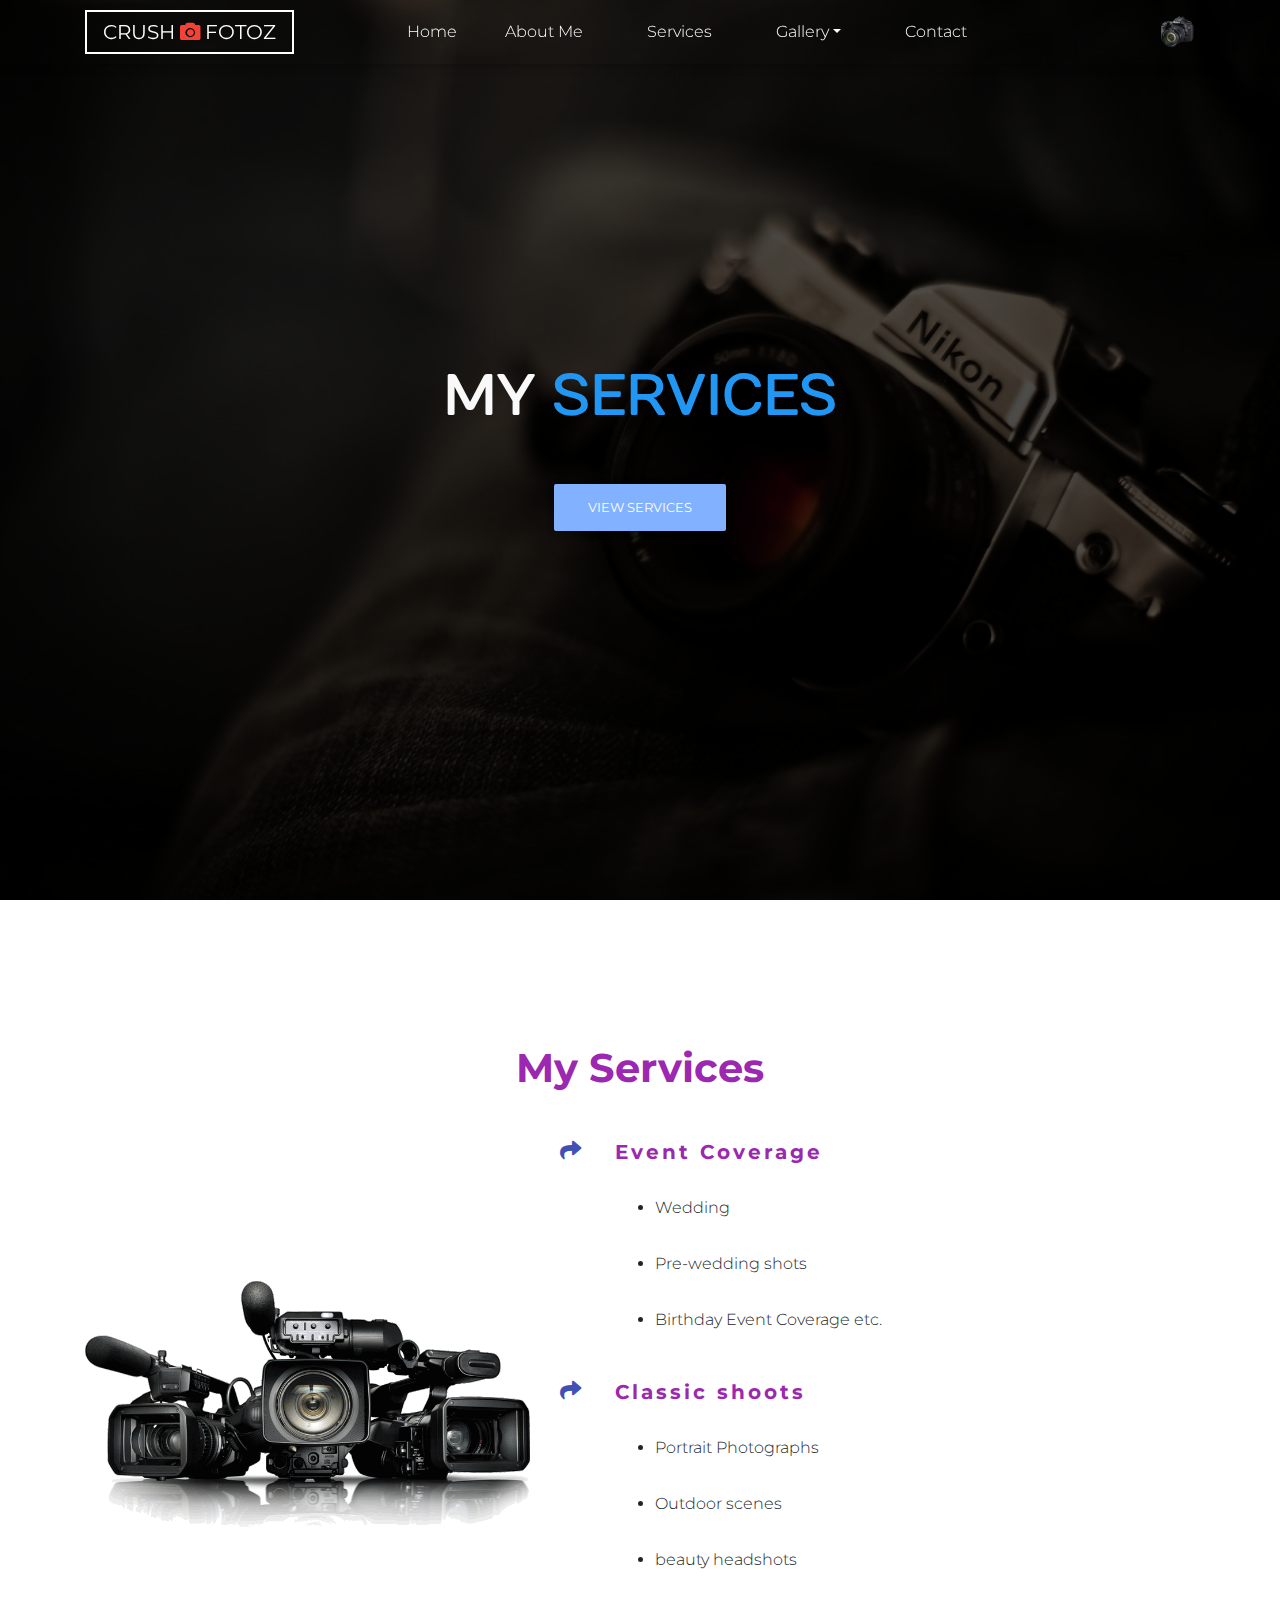
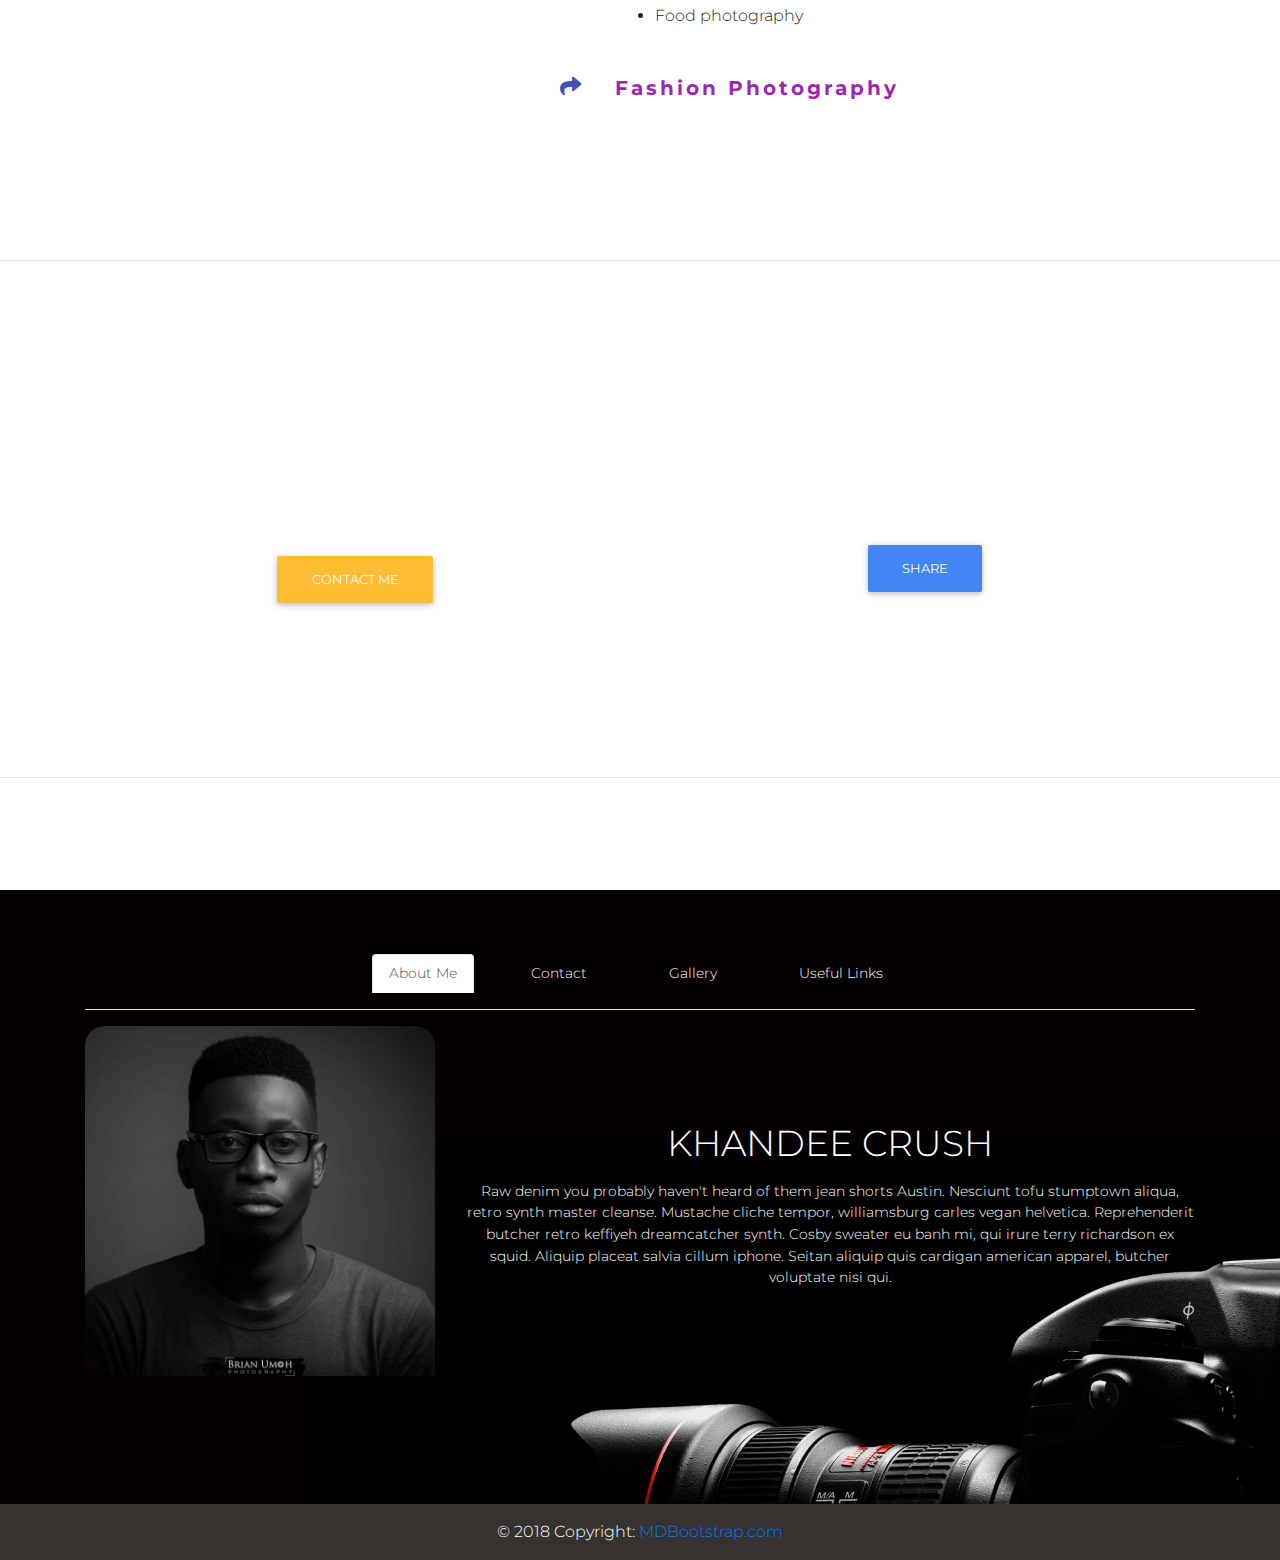
<file: services.html>
<!DOCTYPE html>
<html lang="en">
<head>
  <meta charset="utf-8">
  <meta content="width=device-width, initial-scale=1, shrink-to-fit=no"
        name="viewport">
  <meta content="ie=edge"
        http-equiv="x-ua-compatible">
  <title>Crush | Photoz</title>
  <link href="https://fonts.googleapis.com/css?family=Montserrat+Alternates"
        rel="stylesheet">
  <link href="https://fonts.googleapis.com/css?family=Numans" rel="stylesheet">

  <link href="https://fonts.googleapis.com/css?family=Rye"
        rel="stylesheet">
  <link href="https://fonts.googleapis.com/css?family=Montserrat"
        rel="stylesheet"><!-- Font Awesome -->
  <link href="https://use.fontawesome.com/releases/v5.7.0/css/all.css"
        rel="stylesheet"><!-- Bootstrap core CSS -->
  <link href="css/bootstrap.min.css"
        rel="stylesheet"><!-- Material Design Bootstrap -->
  <link href="css/mdb.min.css"
        rel="stylesheet"><!-- Your custom styles (optional) -->
  <link href="css/outdoor.css"
        rel="stylesheet">
        <style>
            a:hover, .dropdown:hover .dropdown-toggle {
              background-color: slategray;;
              border-radius:10px;
            }
            </style>
</head>
<body>
  <!-- Main navigation -->
  <header>
    <nav class="navbar navbar-dark navbar-expand-md fixed-top scrolling-navbar container-fluid">
      <div class="container">
        <a class="navbar-brand px-0" href="index.html"><strong class="crush-brand px-3 py-2" style="font-family: 'Montserrat', sans-serif;">CRUSH <span class="red-text"><i class="fas fa-camera"></i></span> FOTOZ</strong></a>
        <button class="navbar-toggler" type="button" data-toggle="collapse" data-target="#navbarTogglerDemo02"
          aria-controls="navbarTogglerDemo02" aria-expanded="false" aria-label="Toggle navigation">
          <span class="navbar-toggler-icon"></span>
        </button>
        <div class="collapse navbar-collapse"
             id="navbarTogglerDemo02">
          <ul class="navbar-nav mx-auto smooth-scroll">
            <li class="nav-item px-2">
              <a class="nav-link"
                  href="index.html">Home <span class="sr-only">(current)</span></a>
            </li>
            <hr class="py-0 my-0">
            <li class="nav-item px-4">
              <a class="nav-link"
                  data-offset="90"
                  href="about.html">About Me</a>
            </li>
            <hr class="py-0 my-0">
            <li class="nav-item px-4">
              <a class="nav-link"
                  
                  href="services.html"
                  data-offset="90">Services</a>
            </li>

            <hr class="py-0 my-0">
            <li class="nav-item px-4 dropdown">
              <a class="nav-link dropdown-toggle"
                  data-toggle="dropdown"
                  role="hover"
                  aria-haspopup="true"
                  aria-expanded="false"
                  data-offset="30">Gallery</a>
              <ul class="dropdown-menu text-center font-weight-bold" style="background-color:#353230">

                <li class="nav-item font-weight-bold px-2 py-0">
                  <a href="outdoor.html" class="nav-link white-text">Outdoor Photos</a>
                </li>
                <hr class="py-0 my-0">
                <li class="nav-item font-weight-bold px-2 py-0">
                  <a href="beauty.html" class="nav-link white-text">Beauty Photos</a>
                </li>

                <li class="nav-item font-weight-bold px-2 py-0">
                  <a href="food.html" class="nav-link white-text">Food Gallery</a>
                </li>
                <hr class="py-0 my-0">
                <li class="nav-item font-weight-bold px-2 py-0">
                  <a href="portrait.html" class="nav-link white-text">Portrait Photos</a>
                </li>
              </ul>
            </li>
            <hr class="py-0 my-0">
            <li class="nav-item px-4">
              <a class="nav-link"
                  data-offset="90"
                  data-toggle="modal"
                  href="#exampleModal">Contact</a>
                  
            </li>
          </ul><!-- Social Icon  -->
          <ul class="navbar-nav ml-auto nav-flex-icons">
            <li class="nav-item avatar">
              <a class="nav-link p-0"
                  href="#"><img alt="avatar image"
                   class="rounded-circle z-depth-0"
                   height="35"
                   src="images/7d-side-icon.png"></a>
            </li>
          </ul>
        </div>
      </div>
    </nav><!-- Navbar -->
    <div class="view jarallax mb-5"
    data-jarallax='{"speed": 0.2}'
    style="background-image: url('images/photography-camera-wallpaper-hd-hd-images.jpg'); background-repeat: no-repeat; background-size: cover; background-position: center center;">
 <!-- Mask & flexbox options-->
 <div class="mask rgba-black-strong d-flex justify-content-center align-items-center">
   <!-- Content -->
   <div class="container">
     <!--Grid row-->
     <div class="row px-1">
       <!--Grid column-->
       <div class="col-md-12 white-text text-center">
         <h1 class="display-4 mb-0 pt-md-5 pt-5 text-uppercase font-weight-bold wow fadeInDown"
             data-wow-delay="0.3s"
             style="font-family: 'Numans', sans-serif; color:#f9f9f9">My<a class="blue-text font-weight-bold"> services</a></h1>
         
         <div class="wow fadeInDown py-5"
              data-wow-delay="0.3s">
           <a href="#services" class="btn btn-light-blue">View Services</a>
         </div>
       </div><!--Grid column-->
     </div><!--Grid row-->
   </div><!-- Content -->
 </div><!-- Mask & flexbox options-->
</div><!-- Full Page Intro -->







<section id="services">
    <div class="container py-5 my-5">
        <!-- Section: Features v.3 -->
<section class="my-5">

  <!-- Section heading -->
  <h2 class="h1-responsive font-weight-bold text-center my-5 purple-text">My Services</h2>
  <!-- Section description -->
  <p class="lead grey-text text-center w-responsive mx-auto mb-5"></p>

  <!-- Grid row -->
  <div class="row service-row">

    <!-- Grid column -->
    <div class="col-lg-5 text-center text-lg-left d-flex align-items-center justify-content-center pb-5">
      <img class="img-fluid" src="images/services2.png" alt="Sample image">
    </div>
    <!-- Grid column -->

    <!-- Grid column -->
    <div class="col-lg-7">

      <!-- Grid row -->
      <div class="row mb-3">

        <!-- Grid column -->
        <div class="col-1">
          <i class="fas fa-share fa-lg indigo-text"></i>
        </div>
        <!-- Grid column -->

        <!-- Grid column -->
        <div class="col-xl-10 col-md-11 col-10">
          <h5 class="font-weight-bold mb-3 purple-text">Event Coverage</h5>
          <p class="grey-text">
            <ul>
              <li class="py-3">Wedding</li>
              <li class="py-3">Pre-wedding shots</li>
              <li class="py-3">Birthday Event Coverage etc.</li>
            </ul>
          </p>
        </div>
        <!-- Grid column -->

      </div>
      <!-- Grid row -->

      <!-- Grid row -->
      <div class="row mb-3">

        <!-- Grid column -->
        <div class="col-1">
          <i class="fas fa-share fa-lg indigo-text"></i>
        </div>
        <!-- Grid column -->

        <!-- Grid column -->
        <div class="col-xl-10 col-md-11 col-10">
            <h5 class="font-weight-bold mb-3 purple-text">Classic shoots</h5>
            <p class="grey-text mb-0">
              <ul>
                <li class="py-3">Portrait Photographs</li>
                <li class="py-3">Outdoor scenes</li>
                <li class="py-3">beauty headshots</li>
                <li class="py-3">Food photography</li>
              </ul>
            </p>
          </div>
          <!-- Grid column -->
        <!-- Grid column -->

      </div>
      <!-- Grid row -->

      <!--Grid row-->
      <div class="row">

        <!-- Grid column -->
        <div class="col-1">
          <i class="fas fa-share fa-lg indigo-text"></i>
        </div>
        <!-- Grid column -->

        <!-- Grid column -->
        <div class="col-xl-10 col-md-11 col-10">
            <h5 class="font-weight-bold mb-3 purple-text">Fashion Photography</h5>
            
          </div>
        

      </div>
      <!--Grid row-->

    </div>
    <!--Grid column-->

  </div>
  <!-- Grid row -->

</section>
<!-- Section: Features v.3 -->
    </div>
</section>








<hr>






<section>
  
  <div class="modal fade" id="exampleModal" tabindex="-1" role="dialog" aria-labelledby="exampleModalLabel" aria-hidden="true">
    <div class="modal-dialog modal-lg wow animated zoomIn" role="document">
      <div class="modal-content">
        <div class="modal-header">
          <h5 class="modal-title text-uppercase" id="exampleModalLabel">Contact <span class="purple-text">Me</span> </h5>
          <button type="button" class="close" data-dismiss="modal" aria-label="Close">
            <span aria-hidden="true">&times;</span>
          </button>
        </div>
        <div class="modal-body">
          <h4 class="h4-responsive">
           In need of a Photographer?
          </h4>
        </div>
        <div class="modal-footer wow animated slideInDown" data-wow-delay="0.2s">
          <button type="button" class="btn btn-dark btn-md" data-dismiss="modal">Nah! <i class="far fa-grin-wink"></i></button>
          <button type="button" class="btn btn-primary btn-md" data-toggle="modal" data-target="#exampleModal2">Definitely! <i class="far fa-grin-wink"></i></button>
      </div>
    </div>
  </div>
  <!-- contact modal -->
  <div class="container">
      <div class="modal fade" id="exampleModal2" tabindex="-1" role="dialog" aria-labelledby="exampleModalLabel" aria-hidden="true">
          <div class="modal-dialog modal-lg wow animated zoomIn" role="document">
            <div class="modal-content">
              <div class="modal-header container">
                <h5 class="modal-title text-uppercase" id="exampleModalLabel">Contact <span class="purple-text">Me</span></h5>
                <button type="button" class="close" data-dismiss="modal" aria-label="Close">
                  <span aria-hidden="true">&times;</span>
                </button>
              </div>
              <div class="modal-body container">
                <div class="row">
                  <div class="col-6">
                      <h6 class="h6-responsive text-center">
                        You can send me an email below <br> 👇
                      </h6>
                      <div class="text-center py-4 wow animated zoomIn" data-wow-delay="0.2s">
                        <button type="button" class="btn btn-info" data-target="#modalContactForm" data-toggle="modal">Send an E-mail  <i class="fas fa-envelope"></i></button>
                      </div>
                  </div>
                  
                  <div class="col-6 text-center">
                      <h6 class="h6-responsive">
                        Give me a ring ☎ also if you feel like <br> 👇
                      </h6>
                      <div class="text-center py-4">
                        <a class="btn btn-secondary wow animated zoomIn" data-wow-delay="0.2s" href="tel:+2348100676657">Make a call  <i class="fas fa-phone"></i></a>
                      </div>
                    </div>
                  </div>
                  <hr>
                  <div class="col-12">
                      <h6 class="h6-responsive text-center">
                        You can also chat me up on social media platforms down below <br> 👇
                      </h6>
                      <div class="container text-center">
                        <div class="row py-4">
                            <div class="col-6 wow animated zoomIn" data-wow-delay="0.2s">
                                <a href="https://api.whatsapp.com/send?phone=2349059790930" class="btn btn-rounded" target="_blank" style="background-color:#25D366;">
                                  <i class="fab fa-whatsapp"></i> Whatsapp</a>
                              </div>
                              <div class="col-6 wow animated zoomIn" data-wow-delay="0.2s">
                                <a href="https://m.me/moses.chukwunekwu.3" target="_blank" class="btn btn-rounded" style="background-color:#0084ff;">
                                  <i class="fab fa-facebook-messenger"></i> Messenger
                                </a>
                              </div>
                        </div>
                        
                      </div>
                  
                </div>
              </div>
              <div class="modal-footer container">
            </div>
          </div>
        </div>
        <!-- contact modal -->
  </div>
  
  </section>



  <section class="py-5 my-5 contact-section px-4 text-center white-text"
  style="background-image: url('images/94988-cool-background-black-1920x1080-for-ipad-pro.jpg');
  background-attachment: fixed;
  background-position: center;
  background-repeat: no-repeat;
  background-size: cover;">
    <div class="container">
      <div class="row">
        <div class="col-md-6 py-4">
          <h2 class="h2-responsive font-weight-bold">Contact Me</h2>
          <h4 class="h4-responsive">Need a Photographer?</h4>
          <p>Feel free to reach out to me.</p>
          <div aria-hidden="true"
               aria-labelledby="myModalLabel"
               class="modal fade"
               id="modalContactForm"
               role="dialog"
               tabindex="-1">
            <div class="modal-dialog modal-lg wow animated zoomIn"
                 role="document">
              <div class="modal-content">
                <div class="modal-header text-center">
                  <h4 class="modal-title w-100 font-weight-bold">Write me</h4><button aria-label="Close"
                       class="close"
                       data-dismiss="modal"
                       type="button"><span aria-hidden="true">&times;</span></button>
                </div>
                <div class="modal-body mx-3">
                  <div class="md-form mb-5">
                    <input class="form-control validate"
                         id="form34"
                         type="text"> <label data-error="wrong"
                         data-success="right"
                         for="form34">Your name</label>
                  </div>
                  <div class="md-form mb-5">
                    <input class="form-control validate"
                         id="form29"
                         type="email"> <label data-error="wrong"
                         data-success="right"
                         for="form29">Your email</label>
                  </div>
                  <div class="md-form mb-5">
                    <input class="form-control validate"
                         id="form32"
                         type="text"> <label data-error="wrong"
                         data-success="right"
                         for="form32">Subject</label>
                  </div>
                  <div class="md-form">
                    <textarea class="md-textarea form-control"
                         id="form8"
                         rows="4"
                         type="text"></textarea> <label data-error="wrong"
                         data-success="right"
                         for="form8">Your message</label>
                  </div>
                </div>
                <div class="modal-footer d-flex justify-content-center">
                  <button class="btn btn-unique">Send</button>
                </div>
              </div>
            </div>
          </div>
          <div class="text-center py-5 animated wow bounce infinite">
            <a class="btn btn-warning"
                  data-offset="90"
                  data-toggle="modal"
                  href="#exampleModal">Contact Me</a>
          </div>
        </div>
        <div class="col-md-6 py-4">
          <h2 class="h2-responsive font-weight-bold">Share</h2>
          <p>Don't forget to tell your friends and families about me, feel free to share my page with everyone</p><!-- Button trigger modal-->
          <div class="py-5">
            <button class="btn btn-primary animated wow bounce infinite"
                 data-target="#modalSocial"
                 data-toggle="modal"
                 type="button">Share</button>
          </div><!--Modal: modalSocial-->
          <div aria-hidden="true"
               aria-labelledby="myModalLabel"
               class="modal fade"
               id="modalSocial"
               role="dialog"
               tabindex="-1">
            <div class="modal-dialog cascading-modal"
                 role="document">
              <!--Content-->
              <div class="modal-content">
                <!--Header-->
                <div class="modal-header light-blue darken-3 white-text">
                  <h4 class="title">Spread the word!</h4><button aria-label="Close"
                       class="close"
                       data-dismiss="modal"
                       type="button"><span aria-hidden="true">&times;</span></button>
                </div><!--Body-->
                <div class="modal-body mb-0 text-center">
                  <!--Facebook-->
                  <a class="btn btn-md btn-outline-dark blue-text rounded">facebook</a> <a class="btn btn-md btn-outline-dark blue-text rounded">twitter</a> <a class="btn btn-md btn-outline-dark blue-text rounded">gmail</a> <a class=
                  "btn btn-md btn-outline-dark blue-text rounded">linked-in</a> <a class="btn btn-md btn-outline-dark blue-text rounded">instagram</a>
                </div>
              </div><!--/.Content-->
            </div>
          </div><!--Modal: modalSocial-->
        </div>
      </div>
    </div>
  </section>

  <hr class="py-5 mt-5">

  <section id="footer-page">
    <footer class="page-footer font-small indigo"
            style="background-image:url('images/CA0TVG.jpg');background-repeat: no-repeat; background-position: center center; background-size: cover;">
      <!-- Footer Links -->
      <div class="d-flex justify-content-center align-items-center">
        <div class="container text-center py-5">
          <ul class="nav nav-tabs d-flex justify-content-center"
              id="myTab"
              role="tablist">
            <li class="nav-item px-3 my-3">
              <a aria-controls="home"
                  aria-selected="true"
                  class="nav-link active"
                  data-toggle="tab"
                  href="#home"
                  id="home-tab"
                  role="tab">About Me</a>
            </li>
            <li class="nav-item px-4 my-3">
              <a aria-controls="profile"
                  aria-selected="false"
                  class="nav-link"
                  data-toggle="tab"
                  href="#contact"
                  id="profile-tab"
                  role="tab">Contact</a>
            </li>
            <li class="nav-item px-4 my-3">
              <a aria-controls="contact"
                  aria-selected="false"
                  class="nav-link"
                  data-toggle="tab"
                  href="#profile"
                  id="contact-tab"
                  role="tab">Gallery</a>
            </li>
            <li class="nav-item px-4 my-3">
              <a aria-controls="contact"
                  aria-selected="false"
                  class="nav-link"
                  data-toggle="tab"
                  href="#Useful-Links"
                  id="useful-links-tab"
                  role="tab">Useful Links</a>
            </li>
          </ul>
          <div class="tab-content"
               id="myTabContent">
            <div aria-labelledby="home-tab"
                 class="tab-pane fade show active py-3"
                 id="home"
                 role="tabpanel">
              <div class="row">
                <div class="col-md-4"><img alt="khandee-about-img"
                     class="img-fluid khandee-about-img"
                     src="images/FB_IMG_1551735468842.jpg"></div>
                <div class="col-md-8 d-flex align-items-center">
                  <div>
                    <h1 class="h1-responsive pt-4">KHANDEE CRUSH</h1>
                    <p class="mt-3">Raw denim you probably haven't heard of them jean shorts Austin. Nesciunt tofu stumptown aliqua, retro synth master cleanse. Mustache cliche tempor, williamsburg carles vegan helvetica. Reprehenderit butcher retro
                    keffiyeh dreamcatcher synth. Cosby sweater eu banh mi, qui irure terry richardson ex squid. Aliquip placeat salvia cillum iphone. Seitan aliquip quis cardigan american apparel, butcher voluptate nisi qui.</p>
                  </div>
                </div>
              </div>
            </div>
            <div aria-labelledby="profile-tab"
                 class="tab-pane fade py-3"
                 id="profile"
                 role="tabpanel">
              <h3 class="h3-responsive">Relish some of my mouth-dripping photo albums</h3>
              <div class="text-center py-3">
                <a class="btn btn-outline-white"
                     href="">View Gallery</a>
              </div>
            </div>
            <div aria-labelledby="contact-tab"
                 class="tab-pane fade py-3"
                 id="contact"
                 role="tabpanel">
              <h2 class="h2-responsive">Need a Photographer to cover your events?</h2>
              <p>Send Me a message down below or simply give me a ring ☎</p>
              <div class="text-center pt-2">
                <a class="btn btn-default btn-rounded mb-4"
                     data-target="#modalContactForm"
                     data-toggle="modal"
                     href="">Message me</a>
              </div>
              <h4 class="h4-responsive text-muted pb-4">tel: +2348100676657</h4>
              <h3 class="h3-responsive">Don't forget to spread the word</h3>
              <div class="py-5">
                <button class="btn btn-primary"
                     data-target="#modalSocial"
                     data-toggle="modal"
                     type="button">Share</button>
              </div>
            </div>
            <div aria-labelledby="profile-tab"
                 class="tab-pane fade py-3"
                 id="Useful-Links"
                 role="tabpanel">
              <ul class="list-unstyled text-center d-flex justify-content-center align-items-center">
                <div class="row px-3">
                  <div class="col-md-3">
                  
                      <li>
                        <a class="btn btn-outline-white"
                            href="">Home</a>
                      </li>
                    
                  </div>
                  <div class="col-md-3">
                    
                      <li>
                        <a class="btn btn-outline-white"
                            href="">Pricing</a>
                      </li>
                    
                  </div>
                  <div class="col-md-3">
                    
                      <li>
                        <a class="btn btn-outline-white"
                            href="">Gallery</a>
                      </li>
                    
                  </div>
                  <div class="col-md-3">
                    
                      <li>
                        <a class="btn btn-outline-white"
                            href="">Scenery</a>
                      </li>
                    
                  </div>
                </div>
              </ul>
            </div>
          </div>
        </div>
      </div><!-- Grid row-->

      <!-- Grid row-->
      <div class="row pb-3">
        <!-- Grid column -->
        <div class="col-md-12">
          <div class="mb-5 flex-center">
            <!-- Facebook -->
            <a class="fb-ic"></a> <!-- Twitter -->
             <a class="tw-ic"></a> <!-- Google +-->
             <a class="gplus-ic"></a> <!--Linkedin -->
             <a class="li-ic"></a> <!--Instagram-->
             <a class="ins-ic"></a> <!--Pinterest-->
             <a class="pin-ic"></a>
          </div>
        </div><!-- Grid column -->
      </div><!-- Grid row-->
    </footer>
  </section><!-- Copyright -->
  <div class="footer-copyright text-center py-3 white-text">
    © 2018 Copyright: <a href="https://mdbootstrap.com/education/bootstrap/">MDBootstrap.com</a>
  </div><!-- Copyright -->
    






















    <script src="js/jquery-3.3.1.min.js"
    type="text/javascript"></script> <!-- Bootstrap tooltips -->

<script src="js/popper.min.js"
    type="text/javascript"></script> <!-- Bootstrap core JavaScript -->

<script src="js/bootstrap.min.js"
    type="text/javascript"></script> <!-- MDB core JavaScript -->

<script src="js/mdb.js"
    type="text/javascript"></script> 


    <script>// MDB Lightbox Init
        $(function () {
        $("#mdb-lightbox-ui").load("mdb-addons/mdb-lightbox-ui.html");
        });
    </script>
<script>


  new WOW().init();
</script> <!--Google Maps-->

<script src="https://maps.google.com/maps/api/js"></script> <!-- Google Maps settings -->

<script>


    // Regular map
    function regular_map() {
      var var_location = new google.maps.LatLng(40.725118, -73.997699);
    
      var var_mapoptions = {
        center: var_location,
        zoom: 14
      };
    
      var var_map = new google.maps.Map(document.getElementById("map-container"),
        var_mapoptions);
    
      var var_marker = new google.maps.Marker({
        position: var_location,
        map: var_map,
        title: "New York"
      });
    }
  
    // Initialize maps
    google.maps.event.addDomListener(window, 'load', regular_map);
</script> <!-- Carousel options -->

<script>
  $('.carousel').carousel({
    interval: 3000,
  })
</script>
</body>
</html>
</file>
<file: css/beauty.css>
/* Required for full background image */

html,
body,
header,
.jarallax {
  height: 100%;
  font-family: 'Montserrat', sans-serif;
  scroll-behavior: smooth;
}
body{
  overflow-x: hidden;
}

@media (max-width: 740px) {
  html,
  body,
  header,
  .jarallax {
    height: 100vh;
  }
}

.top-nav-collapse {
  background-color: #2b2b28 !important;
}

.navbar:not(.top-nav-collapse) {
  background: transparent !important;
}

@media (max-width: 991px) {
  .navbar:not(.top-nav-collapse) {
    background: #2b2b28 !important;
  }
}

h5 {
  letter-spacing: 3px;
}
.crush-brand{
    border: 2px solid white;
  }

  .khandee-img{
    height:350px;
    width:350px;
  }
  
  .khandee-about-img{
    height:350px;
    width:350px;
    border-radius:100%;
  }
  @media (max-width:1700px) and (min-width:765px) {
    .works{
      position:relative;
    }
    .work-2{
      position: relative;;
      left:49%;
      top:88%;
    }
    .work-3{
      position: relative;;
      right:49%;
      top:88%;
    }
  }
  
  @media (max-width:764px) {
    .works{
      position:relative;
    }
    .work-2{
      position:relative;
    }
    .work-3{
      position:relative;
    }
    .khandee-about-img{
      height:150px;
      width:150px;
      border-radius:100%;
    }
    .img-list{
      height:200px;
      width:200px;
    }
    body{
      overflow-x: hidden;
    }
  }
  .contact-section {
    /* The image used */
    background-image: url("https://www.pixelstalk.net/wp-content/uploads/2016/04/Vintage-red-texture-wallpapers-HD-backgrounds.png");
    background-attachment: fixed;
  
  
  
    /* Center and scale the image nicely */
    background-position: center;
    background-repeat: no-repeat;
    background-size: cover;
  }
  .page-fo0ter{
    height:600px;
  }
  .footer-copyright{
      background-color:#353230;
  
  }
  .hover-link:hover{
    background-color: grey;
  }
  
  .hr{
    border: 10px dotted #ebebe3;
    width:5%;
    border-bottom: none;
    border-left: none;
    border-right: none;
  }
</file>
<file: css/outdoor.css>
/* Required for full background image */

html,
body,
header,
.jarallax {
  height: 100%;
  font-family: 'Montserrat', sans-serif;
  scroll-behavior: smooth;
}
body{
  overflow-x: hidden;
}

@media (max-width: 740px) {
  html,
  body,
  header,
  .jarallax {
    height: 100vh;
  }
}

.top-nav-collapse {
  background-color: #2b2b28 !important;
}

.navbar:not(.top-nav-collapse) {
  background: transparent !important;
}

@media (max-width: 991px) {
  .navbar:not(.top-nav-collapse) {
    background: #2b2b28 !important;
  }
}

h5 {
  letter-spacing: 3px;
}
.crush-brand{
    border: 2px solid white;
  }

  .khandee-img{
    height:350px;
    width:350px;
  }
  
  .khandee-about-img{
    height:350px;
    width:350px;
    border-radius:100%;
  }
  @media (max-width:1700px) and (min-width:765px) {
    .works{
      position:relative;
    }
    .work-2{
      position: relative;;
      left:49%;
      top:88%;
    }
    .work-3{
      position: relative;;
      right:49%;
      top:88%;
    }
    body{
      overflow-x: hidden;
    } 
  }
  
  @media (max-width:764px) {
    .works{
      position:relative;
    }
    .work-2{
      position:relative;
    }
    .work-3{
      position:relative;
    }
    .khandee-about-img{
      height:150px;
      width:150px;
      border-radius:100%;
    }
    .img-list{
      height:200px;
      width:200px;
    }
    body{
      overflow-x: hidden;
    }    
  }
  .contact-section {
    /* The image used */
    background-image: url("https://www.pixelstalk.net/wp-content/uploads/2016/04/Vintage-red-texture-wallpapers-HD-backgrounds.png");
    background-attachment: fixed;
  
  
  
    /* Center and scale the image nicely */
    background-position: center;
    background-repeat: no-repeat;
    background-size: cover;
  }
  .page-fo0ter{
    height:600px;
  }
  .footer-copyright{
      background-color:#353230;
  
  }
  .hover-link:hover{
    background-color: grey;
  }
  
  .hr{
    border: 10px dotted #ebebe3;
    width:5%;
    border-bottom: none;
    border-left: none;
    border-right: none;
  }

  .img-fluid{
      border-radius: 20px 20px 0 20px;
  }

  .dropdown:hover .dropdown-menu:hover{display: block;}
</file>
